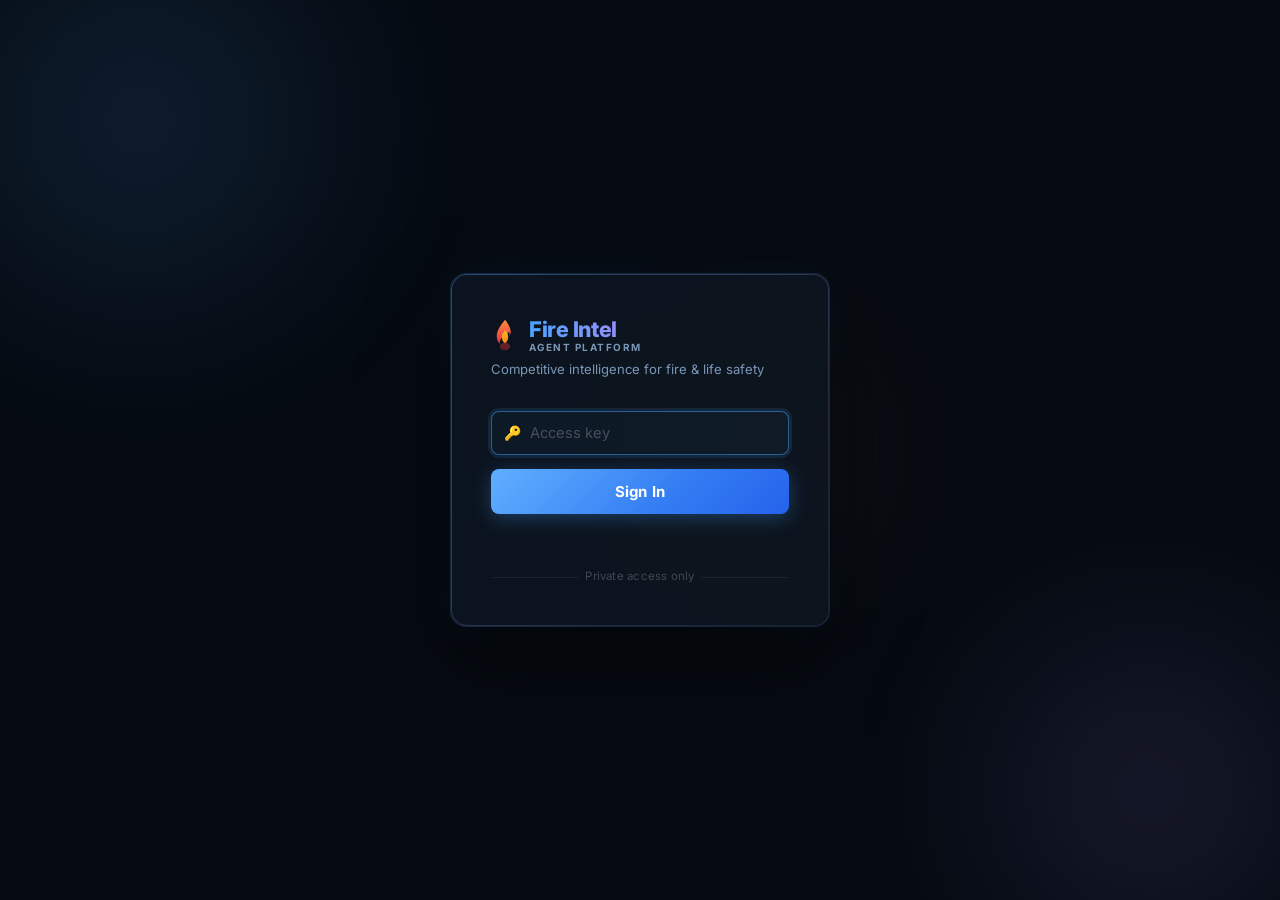
<file: dashboard/creator.html>
<!doctype html>
<html lang="en">
<head>
  <script src="auth.js"></script>
  <meta charset="utf-8" />
  <title>Intel Domain Creator</title>
  <meta name="viewport" content="width=device-width, initial-scale=1" />
  <link rel="stylesheet" href="./creator.css">
  <link rel="icon" href="./favicon.svg" type="image/svg+xml">
</head>
<body>

  <header class="creator-header">
    <div class="brand">🧠 Intel Domain Creator</div>
    <a href="./index.html" class="back-link">← Back to Dashboard</a>
  </header>

  <!-- Progress Bar -->
  <nav class="progress-bar" role="tablist">
    <div class="progress-step active" data-step="1" role="tab">
      <span class="step-num">1</span> Domain
    </div>
    <div class="progress-step" data-step="2" role="tab">
      <span class="step-num">2</span> Personas
    </div>
    <div class="progress-step" data-step="3" role="tab">
      <span class="step-num">3</span> Categories
    </div>
    <div class="progress-step" data-step="4" role="tab">
      <span class="step-num">4</span> Competitors
    </div>
    <div class="progress-step" data-step="5" role="tab">
      <span class="step-num">5</span> Sources
    </div>
    <div class="progress-step" data-step="6" role="tab">
      <span class="step-num">6</span> Deploy
    </div>
  </nav>

  <div class="creator-body">

    <!-- ===== STEP 1: DOMAIN ===== -->
    <section class="wizard-step active" data-step="1">
      <h2 class="step-title">Domain Identity</h2>
      <p class="step-desc">Define the core identity of your intelligence domain. This drives the dashboard title, branding, and context for all AI analysis.</p>

      <div class="field-row">
        <div class="field">
          <label for="domain-name" class="required">Domain Name</label>
          <input type="text" id="domain-name" placeholder="e.g. Fire &amp; Life Safety" />
          <span class="field-hint">Displayed as the dashboard title</span>
        </div>
        <div class="field">
          <label for="domain-slug" class="required">Short Slug</label>
          <input type="text" id="domain-slug" placeholder="e.g. fire-safety" />
          <span class="field-hint">Lowercase letters and hyphens only — used for file paths</span>
        </div>
      </div>

      <div class="field">
        <label for="domain-short-name">Short Name</label>
        <input type="text" id="domain-short-name" placeholder="e.g. Fire Intel" />
        <span class="field-hint">Used in compact UI contexts</span>
      </div>

      <div class="field">
        <label for="domain-description">Description</label>
        <textarea id="domain-description" rows="3" placeholder="What market or industry are you monitoring? What's the purpose of this intelligence domain?"></textarea>
      </div>

      <div class="field">
        <label>Icon</label>
        <div class="emoji-grid" id="emoji-grid">
          <button type="button" class="emoji-btn selected" data-emoji="🔥">🔥</button>
          <button type="button" class="emoji-btn" data-emoji="🏥">🏥</button>
          <button type="button" class="emoji-btn" data-emoji="🏗️">🏗️</button>
          <button type="button" class="emoji-btn" data-emoji="⚡">⚡</button>
          <button type="button" class="emoji-btn" data-emoji="🔒">🔒</button>
          <button type="button" class="emoji-btn" data-emoji="🌐">🌐</button>
          <button type="button" class="emoji-btn" data-emoji="📊">📊</button>
          <button type="button" class="emoji-btn" data-emoji="🛡️">🛡️</button>
          <button type="button" class="emoji-btn" data-emoji="🚗">🚗</button>
          <button type="button" class="emoji-btn" data-emoji="🏛️">🏛️</button>
          <button type="button" class="emoji-btn" data-emoji="💊">💊</button>
          <button type="button" class="emoji-btn" data-emoji="🌱">🌱</button>
          <button type="button" class="emoji-btn" data-emoji="🤖">🤖</button>
          <button type="button" class="emoji-btn" data-emoji="📡">📡</button>
          <button type="button" class="emoji-btn" data-emoji="🏢">🏢</button>
          <button type="button" class="emoji-btn" data-emoji="⚙️">⚙️</button>
        </div>
        <input type="hidden" id="domain-icon" value="🔥" />
      </div>

      <div class="step-nav">
        <span></span>
        <button class="btn btn-primary" id="step1-next">Next: Personas →</button>
      </div>
    </section>

    <!-- ===== STEP 2: PERSONAS ===== -->
    <section class="wizard-step" data-step="2">
      <h2 class="step-title">Personas</h2>
      <p class="step-desc">Define the buyer personas or job roles you're tracking. These appear as filter options and battlecard columns. Pre-seeded with fire safety defaults — edit to match your domain.</p>

      <table class="dynamic-table" id="personas-table">
        <thead>
          <tr>
            <th>Key <span class="small">(slug)</span></th>
            <th>Label <span class="small">(display name)</span></th>
            <th></th>
          </tr>
        </thead>
        <tbody id="personas-body">
          <!-- rows injected by JS -->
        </tbody>
      </table>
      <button class="add-row-btn" id="add-persona">+ Add Persona</button>

      <div class="step-nav">
        <button class="btn btn-ghost" data-prev="1">← Back</button>
        <button class="btn btn-primary" data-next="3">Next: Categories →</button>
      </div>
    </section>

    <!-- ===== STEP 3: CATEGORIES ===== -->
    <section class="wizard-step" data-step="3">
      <h2 class="step-title">VOC Categories</h2>
      <p class="step-desc">Define the Voice-of-Customer divisions — the high-level buckets that signals get classified into. These drive the bar chart and filter options. One category per line.</p>

      <div class="field">
        <label for="categories-text">Categories <span class="required"></span></label>
        <textarea id="categories-text" rows="10" placeholder="Inspections &amp; Compliance&#10;Data &amp; System Integration&#10;Communication &amp; Coordination&#10;Operations &amp; Training&#10;Standards &amp; Codes&#10;Procurement / Grants / Funding"></textarea>
        <span class="field-hint">One category per line. These are the VOC buckets shown in the bar chart.</span>
      </div>

      <div class="step-nav">
        <button class="btn btn-ghost" data-prev="2">← Back</button>
        <button class="btn btn-primary" data-next="4">Next: Competitors →</button>
      </div>
    </section>

    <!-- ===== STEP 4: COMPETITORS ===== -->
    <section class="wizard-step" data-step="4">
      <h2 class="step-title">Competitors</h2>
      <p class="step-desc">Add the vendors or solutions you want to track on the battlecard. Start with just a name and URL — fill in details later, or skip entirely and add them after deployment.</p>

      <div id="competitors-list">
        <!-- competitor cards injected by JS -->
      </div>
      <button class="add-row-btn" id="add-competitor">+ Add Competitor</button>

      <div class="step-nav">
        <button class="btn btn-ghost" data-prev="3">← Back</button>
        <button class="btn btn-primary" data-next="5">Next: Sources →</button>
      </div>
    </section>

    <!-- ===== STEP 5: SOURCES ===== -->
    <section class="wizard-step" data-step="5">
      <h2 class="step-title">Sources</h2>
      <p class="step-desc">Configure the data sources for your intelligence pipeline. You can always add more later via <code>data/extra_sources.yaml</code>.</p>

      <div class="source-section">
        <h4>RSS Feeds</h4>
        <div class="field">
          <textarea id="sources-rss" rows="5" placeholder="https://www.firehouse.com/rss&#10;https://www.firerescue1.com/rss.atom&#10;https://www.nfpa.org/rss/feeds/news"></textarea>
          <span class="field-hint">One RSS/Atom feed URL per line.</span>
        </div>
      </div>

      <div class="source-section">
        <h4>Web Pages <span class="small">(crawled regularly)</span></h4>
        <div class="field">
          <textarea id="sources-pages" rows="4" placeholder="https://www.nfpa.org/codes-and-standards&#10;https://www.usfa.fema.gov/operations/ops_nfirs.html"></textarea>
          <span class="field-hint">One URL per line. These pages are fetched and scanned on each pipeline run.</span>
        </div>
      </div>

      <div class="source-section">
        <h4>Reddit Subreddits</h4>
        <div class="field">
          <input type="text" id="sources-reddit" placeholder="firefighting, fireservice, ems" />
          <span class="field-hint">Comma-separated subreddit names (without r/ prefix).</span>
        </div>
      </div>

      <div class="source-section">
        <h4>Search Keywords <span class="small">(free web search — no API key needed)</span></h4>
        <div class="field">
          <textarea id="sources-queries" rows="6" placeholder='"fire inspection" software 2025&#10;"fire safety" RMS integration&#10;"NFPA 72" update revision'></textarea>
          <span class="field-hint">One search query per line. Searched daily across Google News, Bing News, and DuckDuckGo.</span>
        </div>
      </div>

      <div class="step-nav">
        <button class="btn btn-ghost" data-prev="4">← Back</button>
        <button class="btn btn-primary" data-next="6">Next: Deploy →</button>
      </div>
    </section>

    <!-- ===== STEP 6: DEPLOY ===== -->
    <section class="wizard-step" data-step="6">
      <h2 class="step-title">GitHub Deploy</h2>
      <p class="step-desc">Generate config files and commit them directly to your GitHub repository. The pipeline will be triggered automatically.</p>

      <div class="error-banner" id="deploy-error"></div>
      <div class="success-banner" id="deploy-success"></div>

      <div class="field-row">
        <div class="field">
          <label for="gh-owner" class="required">GitHub Owner</label>
          <input type="text" id="gh-owner" placeholder="your-username-or-org" />
        </div>
        <div class="field">
          <label for="gh-repo" class="required">Repository Name</label>
          <input type="text" id="gh-repo" placeholder="fire-intel-agent" />
        </div>
      </div>

      <div class="field">
        <label for="gh-branch">Branch</label>
        <input type="text" id="gh-branch" value="main" />
      </div>

      <div class="field">
        <label for="gh-pat" class="required">GitHub Personal Access Token</label>
        <div class="pat-field">
          <input type="password" id="gh-pat" placeholder="ghp_…" autocomplete="off" />
          <button type="button" class="pat-toggle" id="pat-toggle">Show</button>
        </div>
        <div class="token-warning">
          ⚠️ Your PAT is stored <strong>only in your browser's localStorage</strong> — it is never sent to any server other than GitHub's API directly from your browser.
          The token needs <strong>repo</strong> scope (to commit files) and <strong>actions: write</strong> scope (to trigger the workflow).
        </div>
      </div>

      <!-- Preview -->
      <div class="field">
        <label>Generated config.yaml preview</label>
        <div class="preview-panel">
          <pre id="yaml-preview">Click "Preview" to generate…</pre>
        </div>
        <button type="button" class="preview-toggle" id="preview-btn">↻ Refresh Preview</button>
      </div>

      <!-- Deploy status -->
      <div class="deploy-status" id="deploy-status" style="display:none;">
        <div class="status-line">
          <span class="status-icon pending" id="s-config">⚙️</span>
          <span>Writing <code>config.yaml</code> to GitHub</span>
        </div>
        <div class="status-line">
          <span class="status-icon pending" id="s-competitors">📋</span>
          <span>Writing <code>data/competitors.yaml</code> to GitHub</span>
        </div>
        <div class="status-line">
          <span class="status-icon pending" id="s-dispatch">🚀</span>
          <span>Triggering pipeline workflow</span>
        </div>
      </div>

      <div class="step-nav">
        <button class="btn btn-ghost" data-prev="5">← Back</button>
        <div style="display:flex; gap:10px;">
          <button class="btn btn-ghost" id="preview-btn-nav">Preview YAML</button>
          <button class="btn btn-success" id="deploy-btn">🚀 Generate &amp; Deploy</button>
        </div>
      </div>
    </section>

  </div><!-- /creator-body -->

  <script type="module" src="./creator.js"></script>
</body>
</html>
</file>
<file: dashboard/creator.css>
/* ========== Creator Wizard Styles ========== */
:root {
  --bg: #0e1217; --panel: #141a21; --panel-2: #0f151c;
  --text: #e6eef7; --muted: #9fb3c8; --accent: #4aa3ff;
  --accent-2: #2ecc71; --border: #1d2732; --chip: #18222c;
  --danger: #e05c5c; --warn: #f0a500; --pill: #1f2a36;
}
*, *::before, *::after { box-sizing: border-box; }
html, body { margin: 0; min-height: 100%; }
body {
  font: 14px/1.55 system-ui, -apple-system, Segoe UI, Roboto, sans-serif;
  color: var(--text); background: var(--bg);
}

/* Header */
.creator-header {
  display: flex; align-items: center; justify-content: space-between;
  padding: 12px 24px; background: var(--panel-2);
  border-bottom: 1px solid var(--border); position: sticky; top: 0; z-index: 20;
}
.creator-header .brand { font-weight: 700; font-size: 15px; }
.creator-header .back-link { color: var(--accent); text-decoration: none; font-size: 13px; }
.creator-header .back-link:hover { text-decoration: underline; }

/* Progress bar */
.progress-bar {
  display: flex; gap: 0; border-bottom: 1px solid var(--border);
  background: var(--panel-2); overflow-x: auto;
}
.progress-step {
  flex: 1; min-width: 80px; padding: 10px 8px; text-align: center;
  font-size: 11px; color: var(--muted); cursor: pointer;
  border-bottom: 2px solid transparent; transition: all 0.15s;
  white-space: nowrap;
}
.progress-step:hover { color: var(--text); }
.progress-step.active { color: var(--accent); border-bottom-color: var(--accent); }
.progress-step.done   { color: var(--accent-2); }
.progress-step .step-num {
  display: inline-block; width: 20px; height: 20px; border-radius: 50%;
  background: var(--chip); font-size: 10px; line-height: 20px;
  text-align: center; margin-right: 4px; font-weight: 700;
}
.progress-step.active .step-num { background: #0d2640; color: var(--accent); }
.progress-step.done   .step-num { background: #0d2a1a; color: var(--accent-2); }

/* Layout */
.creator-body { max-width: 860px; margin: 0 auto; padding: 32px 24px 80px; }
.wizard-step { display: none; }
.wizard-step.active { display: block; }

h2.step-title { margin: 0 0 6px; font-size: 20px; }
.step-desc { color: var(--muted); font-size: 13px; margin: 0 0 28px; }

/* Form elements */
.field { margin-bottom: 18px; }
.field label {
  display: block; font-size: 12px; font-weight: 600;
  text-transform: uppercase; letter-spacing: 0.05em;
  color: var(--muted); margin-bottom: 6px;
}
.field-hint { font-size: 11px; color: var(--muted); margin-top: 4px; opacity: 0.7; }
.field .required::after { content: " *"; color: var(--danger); }

input[type="text"], input[type="url"], input[type="email"],
textarea, select {
  width: 100%; background: var(--panel-2); border: 1px solid var(--border);
  color: var(--text); padding: 8px 10px; border-radius: 7px;
  font-size: 13px; font-family: inherit; outline: none;
  transition: border-color 0.15s;
}
input:focus, textarea:focus, select:focus { border-color: var(--accent); }
textarea { resize: vertical; min-height: 80px; }

.field-row { display: grid; grid-template-columns: 1fr 1fr; gap: 12px; }
@media (max-width: 600px) { .field-row { grid-template-columns: 1fr; } }

/* Icon picker */
.emoji-grid {
  display: flex; flex-wrap: wrap; gap: 6px; margin-top: 6px;
}
.emoji-btn {
  width: 36px; height: 36px; border: 1px solid var(--border);
  border-radius: 6px; background: var(--chip); cursor: pointer;
  font-size: 18px; display: flex; align-items: center; justify-content: center;
  transition: border-color 0.1s;
}
.emoji-btn:hover, .emoji-btn.selected { border-color: var(--accent); background: #0d2640; }

/* Dynamic tables (personas, competitors) */
.dynamic-table { width: 100%; border-collapse: collapse; margin-bottom: 8px; }
.dynamic-table th {
  text-align: left; font-size: 11px; font-weight: 600; text-transform: uppercase;
  letter-spacing: 0.05em; color: var(--muted); padding: 6px 8px;
  border-bottom: 1px solid var(--border);
}
.dynamic-table td { padding: 4px 4px; vertical-align: top; }
.dynamic-table td input { margin: 0; }
.dynamic-table .del-btn {
  background: none; border: none; color: var(--danger); cursor: pointer;
  font-size: 16px; padding: 4px 6px; border-radius: 4px;
}
.dynamic-table .del-btn:hover { background: #2a0d0d; }

/* Add row button */
.add-row-btn {
  background: var(--chip); border: 1px dashed var(--border);
  color: var(--muted); padding: 6px 12px; border-radius: 6px;
  cursor: pointer; font-size: 12px; margin-top: 4px;
  transition: color 0.15s, border-color 0.15s;
}
.add-row-btn:hover { color: var(--text); border-color: var(--accent); }

/* Source list (URLs textarea per type) */
.source-section { margin-bottom: 24px; }
.source-section h4 { margin: 0 0 8px; font-size: 13px; color: var(--text); }

/* Navigation buttons */
.step-nav {
  display: flex; justify-content: space-between; align-items: center;
  margin-top: 36px; padding-top: 20px; border-top: 1px solid var(--border);
}
.btn {
  padding: 9px 18px; border-radius: 7px; border: none;
  cursor: pointer; font-size: 13px; font-weight: 600; transition: opacity 0.15s;
}
.btn:hover { opacity: 0.85; }
.btn-primary { background: var(--accent); color: #031423; }
.btn-ghost   { background: var(--chip); color: var(--text); border: 1px solid var(--border); }
.btn-success { background: #1a5c34; color: var(--accent-2); border: 1px solid #1f7a45; }
.btn:disabled { opacity: 0.4; cursor: not-allowed; }

/* Step 6 — GitHub config */
.pat-field { position: relative; }
.pat-toggle {
  position: absolute; right: 10px; top: 50%; transform: translateY(-50%);
  background: none; border: none; color: var(--muted); cursor: pointer; font-size: 12px;
}
.token-warning {
  background: #1a140a; border: 1px solid #5a3a00; border-radius: 7px;
  padding: 10px 14px; font-size: 12px; color: #f0c070; margin-top: 10px;
}

/* Deploy status */
.deploy-status {
  background: var(--panel); border: 1px solid var(--border);
  border-radius: 10px; padding: 20px; margin-top: 24px;
}
.status-line {
  display: flex; align-items: center; gap: 10px;
  padding: 8px 0; border-bottom: 1px solid var(--border); font-size: 13px;
}
.status-line:last-child { border-bottom: none; }
.status-icon { font-size: 16px; width: 20px; text-align: center; flex-shrink: 0; }
.status-icon.pending { opacity: 0.3; }
.status-icon.running { animation: spin 1s linear infinite; }
.status-icon.done    { color: var(--accent-2); }
.status-icon.error   { color: var(--danger); }
@keyframes spin { to { transform: rotate(360deg); } }

/* Preview panel */
.preview-panel {
  background: var(--panel-2); border: 1px solid var(--border);
  border-radius: 8px; padding: 14px; margin-top: 16px;
}
.preview-panel pre {
  margin: 0; font-size: 11px; font-family: ui-monospace, Menlo, Consolas, monospace;
  color: var(--muted); white-space: pre-wrap; word-break: break-all;
  max-height: 300px; overflow-y: auto;
}
.preview-toggle {
  background: none; border: none; color: var(--accent); cursor: pointer;
  font-size: 12px; padding: 0; margin-top: 8px;
}

/* Competitor card accordion */
.comp-card {
  background: var(--panel); border: 1px solid var(--border);
  border-radius: 8px; margin-bottom: 8px; overflow: hidden;
  transition: border-color 0.15s;
}
.comp-card:focus-within { border-color: var(--accent); }
.comp-card-header {
  display: flex; align-items: center; gap: 8px; padding: 10px 12px; flex-wrap: wrap;
}
.comp-card-header input[type="text"],
.comp-card-header input[type="url"] {
  flex: 1; min-width: 140px; background: var(--panel-2);
}
.comp-toggle-btn {
  background: var(--chip); border: 1px solid var(--border); color: var(--muted);
  padding: 5px 10px; border-radius: 5px; cursor: pointer; font-size: 11px;
  white-space: nowrap; flex-shrink: 0; transition: color 0.15s, border-color 0.15s;
}
.comp-toggle-btn:hover { color: var(--text); border-color: var(--accent); }
.comp-card-details { padding: 12px; border-top: 1px solid var(--border); background: var(--panel-2); }
.comp-details-grid {
  display: grid; grid-template-columns: 1fr 1fr; gap: 12px;
}
@media (max-width: 600px) { .comp-details-grid { grid-template-columns: 1fr; } }
.field-mini label {
  display: block; font-size: 11px; font-weight: 600; text-transform: uppercase;
  letter-spacing: 0.05em; color: var(--muted); margin-bottom: 4px;
}
.comp-hint { font-weight: 400; text-transform: none; letter-spacing: 0; font-size: 10px; }
.field-mini input, .field-mini textarea { font-size: 12px; }
.field-mini textarea { min-height: 60px; }

/* Misc */
.small { font-size: 12px; color: var(--muted); }
.error-banner {
  background: #2a0d0d; border: 1px solid var(--danger);
  border-radius: 7px; padding: 10px 14px; color: #f08080; font-size: 13px;
  margin-bottom: 16px; display: none;
}
.success-banner {
  background: #0d2a1a; border: 1px solid #1f7a45;
  border-radius: 7px; padding: 10px 14px; color: var(--accent-2); font-size: 13px;
  margin-bottom: 16px; display: none;
}
.tag-list { display: flex; flex-wrap: wrap; gap: 6px; margin-top: 6px; }
.tag {
  background: var(--chip); border: 1px solid var(--border);
  border-radius: 4px; padding: 3px 8px; font-size: 11px; color: var(--muted);
}
</file>
<file: dashboard/style.css>
/* ============================================================
 * FIRE INTEL DASHBOARD — Enterprise Design System v2.0
 * Premium dark theme · Inter typeface · Glass morphism cards
 * ============================================================ */

/* ── Google Fonts: Inter ─────────────────────────────────── */
@import url('https://fonts.googleapis.com/css2?family=Inter:wght@300;400;500;600;700;800&display=swap');

/* ── Design Tokens ───────────────────────────────────────── */
:root {
  /* Core backgrounds */
  --bg:           #060b12;
  --bg-2:         #090f18;
  --panel:        #0e1622;
  --panel-2:      #0b1220;
  --panel-3:      #111b2d;
  --surface:      #0e1622;

  /* Borders */
  --border:       #1a2640;
  --border-2:     #223050;
  --border-glow:  rgba(74, 163, 255, 0.25);

  /* Text */
  --text:         #e8f0fa;
  --text-2:       #b8cde8;
  --muted:        #7a97b8;
  --muted-2:      #4a6585;

  /* Accents — electric blue */
  --accent:       #4aa3ff;
  --accent-2:     #2ecc71;
  --accent-3:     #a78bfa;
  --accent-glow:  rgba(74, 163, 255, 0.18);

  /* Accent backgrounds */
  --accent-bg:    rgba(74, 163, 255, 0.08);
  --accent-bg-2:  rgba(74, 163, 255, 0.14);
  --accent-border: rgba(74, 163, 255, 0.3);

  /* Status */
  --danger:       #f87171;
  --danger-bg:    rgba(248, 113, 113, 0.10);
  --warn:         #fbbf24;
  --warn-bg:      rgba(251, 191, 36, 0.10);
  --success:      #34d399;
  --success-bg:   rgba(52, 211, 153, 0.10);

  /* Semantic shorthands */
  --pill:         #162033;
  --chip:         #12203a;
  --row-alt:      #0a1220;
  --link:         #60b4ff;

  /* Gradients */
  --grad-accent:  linear-gradient(135deg, #4aa3ff 0%, #6366f1 100%);
  --grad-green:   linear-gradient(135deg, #2ecc71 0%, #059669 100%);
  --grad-purple:  linear-gradient(135deg, #a78bfa 0%, #7c3aed 100%);
  --grad-orange:  linear-gradient(135deg, #fb923c 0%, #dc2626 100%);
  --grad-panel:   linear-gradient(180deg, #0e1622 0%, #090f18 100%);

  /* Category palette */
  --cat-inspection-bg:   rgba(74, 163, 255, 0.09);
  --cat-inspection-text: #4aa3ff;
  --cat-inspection-bar:  #4aa3ff;
  --cat-compliance-bg:   rgba(167, 139, 250, 0.09);
  --cat-compliance-text: #a78bfa;
  --cat-compliance-bar:  #a78bfa;
  --cat-ops-bg:          rgba(46, 204, 113, 0.09);
  --cat-ops-text:        #2ecc71;
  --cat-ops-bar:         #2ecc71;
  --cat-incident-bg:     rgba(251, 146, 60, 0.09);
  --cat-incident-text:   #fb923c;
  --cat-incident-bar:    #fb923c;
  --cat-training-bg:     rgba(52, 211, 153, 0.09);
  --cat-training-text:   #34d399;
  --cat-training-bar:    #34d399;

  /* Spacing scale */
  --sp-1: 4px;
  --sp-2: 8px;
  --sp-3: 12px;
  --sp-4: 16px;
  --sp-5: 20px;
  --sp-6: 24px;
  --sp-8: 32px;

  /* Radius */
  --r-sm:  6px;
  --r-md:  10px;
  --r-lg:  14px;
  --r-xl:  18px;

  /* Shadows */
  --shadow-sm:  0 1px 3px rgba(0,0,0,0.4), 0 1px 2px rgba(0,0,0,0.3);
  --shadow-md:  0 4px 16px rgba(0,0,0,0.5), 0 2px 6px rgba(0,0,0,0.3);
  --shadow-lg:  0 8px 32px rgba(0,0,0,0.6), 0 4px 12px rgba(0,0,0,0.4);
  --shadow-glow: 0 0 20px rgba(74, 163, 255, 0.12);

  /* Typography */
  --font-base: 'Inter', -apple-system, BlinkMacSystemFont, 'Segoe UI', system-ui, sans-serif;
  --font-mono: 'JetBrains Mono', 'Fira Code', ui-monospace, SFMono-Regular, Menlo, Consolas, monospace;
}

/* ── Reset ───────────────────────────────────────────────── */
*, *::before, *::after { box-sizing: border-box; }
html, body { height: 100%; }
body {
  margin: 0;
  font-family: var(--font-base);
  font-size: 14px;
  line-height: 1.55;
  color: var(--text);
  background: var(--bg);
  -webkit-font-smoothing: antialiased;
  -moz-osx-font-smoothing: grayscale;
  overflow-y: auto;
}

/* ── Scrollbar ───────────────────────────────────────────── */
::-webkit-scrollbar { width: 6px; height: 6px; }
::-webkit-scrollbar-track { background: var(--bg-2); }
::-webkit-scrollbar-thumb { background: var(--border-2); border-radius: 3px; }
::-webkit-scrollbar-thumb:hover { background: var(--muted-2); }

/* ── Selection ───────────────────────────────────────────── */
::selection { background: rgba(74, 163, 255, 0.25); color: var(--text); }

/* ============================================================
 * HEADER — sticky, glass-morphism
 * ============================================================ */
.site-header {
  position: sticky;
  top: 0;
  z-index: 100;
  display: flex;
  align-items: center;
  justify-content: space-between;
  padding: 0 24px;
  height: 54px;
  background: rgba(8, 14, 26, 0.92);
  backdrop-filter: blur(16px) saturate(180%);
  -webkit-backdrop-filter: blur(16px) saturate(180%);
  border-bottom: 1px solid var(--border);
  gap: 16px;
  box-shadow: 0 1px 0 rgba(74, 163, 255, 0.06), var(--shadow-sm);
}

/* Brand mark */
.brand {
  display: flex;
  gap: 10px;
  align-items: center;
  flex-shrink: 0;
  text-decoration: none;
}
.brand-icon {
  font-size: 20px;
  line-height: 1;
  filter: drop-shadow(0 0 8px rgba(74, 163, 255, 0.5));
}
.brand strong {
  font-size: 15px;
  font-weight: 700;
  letter-spacing: -0.01em;
  color: var(--text);
  background: var(--grad-accent);
  -webkit-background-clip: text;
  -webkit-text-fill-color: transparent;
  background-clip: text;
}
.brand small {
  color: var(--muted);
  font-size: 11px;
  font-weight: 400;
  letter-spacing: 0.02em;
}

/* ── Tab Navigation ──────────────────────────────────────── */
.topnav {
  display: flex;
  gap: 2px;
  align-items: center;
  overflow-x: auto;
  scrollbar-width: none;
}
.topnav::-webkit-scrollbar { display: none; }

.nav-btn {
  background: none;
  border: none;
  color: var(--muted);
  padding: 6px 12px;
  border-radius: var(--r-sm);
  cursor: pointer;
  font-size: 12.5px;
  font-weight: 500;
  font-family: var(--font-base);
  text-decoration: none;
  transition: color 0.15s, background 0.15s;
  display: inline-flex;
  align-items: center;
  gap: 5px;
  white-space: nowrap;
  position: relative;
}
.nav-btn:hover {
  color: var(--text-2);
  background: rgba(255, 255, 255, 0.04);
}
.nav-btn.active {
  color: var(--accent);
  background: var(--accent-bg);
  font-weight: 600;
}
.nav-btn.active::after {
  content: '';
  position: absolute;
  bottom: -1px;
  left: 50%;
  transform: translateX(-50%);
  width: 20px;
  height: 2px;
  border-radius: 2px 2px 0 0;
  background: var(--accent);
  box-shadow: 0 0 8px var(--accent);
}

/* "+ New Domain" CTA button */
.nav-btn-create {
  background: var(--accent-bg);
  color: var(--accent);
  border: 1px solid var(--accent-border) !important;
  margin-left: 6px;
  font-weight: 600;
  letter-spacing: 0.01em;
  padding: 5px 12px;
}
.nav-btn-create:hover {
  background: var(--accent-bg-2);
  color: #80c8ff;
  border-color: rgba(74, 163, 255, 0.5) !important;
  box-shadow: 0 0 16px rgba(74, 163, 255, 0.15);
}
.nav-btn-create::after { display: none !important; }

/* Pending badge on nav */
.pending-badge {
  display: inline-flex;
  align-items: center;
  justify-content: center;
  min-width: 16px;
  height: 16px;
  padding: 0 4px;
  font-size: 10px;
  font-weight: 700;
  line-height: 1;
  color: #fff;
  background: var(--danger);
  border-radius: 8px;
  vertical-align: middle;
  box-shadow: 0 0 8px rgba(248, 113, 113, 0.5);
}

/* ── Last-updated bar ────────────────────────────────────── */
.last-updated-bar {
  background: rgba(10, 18, 32, 0.8);
  border-bottom: 1px solid var(--border);
  padding: 4px 24px;
  font-size: 11px;
  color: var(--muted);
  text-align: right;
  font-weight: 400;
  letter-spacing: 0.01em;
  display: flex;
  justify-content: flex-end;
  align-items: center;
  gap: 16px;
}
.last-updated-bar--stale {
  background: rgba(120, 53, 15, 0.35);
  border-bottom-color: rgba(251, 146, 60, 0.4);
}
.stale-warning {
  color: #fb923c;
  font-weight: 600;
  font-size: 11px;
  letter-spacing: 0.01em;
}

/* ============================================================
 * TAB PAGES
 * ============================================================ */
.tab-page {
  padding: 24px 24px 80px;
  max-width: 1500px;
  margin: 0 auto;
}
.tab-page[hidden] { display: none; }

/* ── Section headers ─────────────────────────────────────── */
.section-head {
  display: flex;
  align-items: center;
  justify-content: space-between;
  flex-wrap: wrap;
  gap: 12px;
  margin: 0 0 20px;
}
.section-head h2 {
  margin: 0;
  font-size: 20px;
  font-weight: 700;
  letter-spacing: -0.02em;
  color: var(--text);
}
.section-head h3 {
  margin: 0;
  font-size: 14px;
  color: var(--muted);
  font-weight: 400;
}
.subsection-head {
  display: flex;
  align-items: center;
  gap: 10px;
  margin: 28px 0 14px;
}
.subsection-head h3 {
  margin: 0;
  font-size: 14px;
  font-weight: 600;
  color: var(--text-2);
  letter-spacing: -0.01em;
}

/* ── Controls ────────────────────────────────────────────── */
.controls {
  display: flex;
  gap: 8px;
  flex-wrap: wrap;
  align-items: center;
}
.input {
  background: var(--panel-2);
  border: 1px solid var(--border);
  color: var(--text);
  padding: 7px 12px;
  border-radius: var(--r-sm);
  font-size: 13px;
  font-family: var(--font-base);
  outline: none;
  transition: border-color 0.15s, box-shadow 0.15s;
}
.input:focus {
  border-color: var(--accent);
  box-shadow: 0 0 0 3px rgba(74, 163, 255, 0.10);
}
.input-sm { min-width: 160px; }
.input-lg { min-width: 240px; }

.btn {
  background: var(--grad-accent);
  color: #fff;
  border: 0;
  padding: 7px 16px;
  border-radius: var(--r-sm);
  cursor: pointer;
  font-weight: 600;
  font-size: 13px;
  font-family: var(--font-base);
  white-space: nowrap;
  transition: opacity 0.15s, transform 0.1s, box-shadow 0.15s;
  box-shadow: 0 2px 8px rgba(74, 163, 255, 0.25);
}
.btn:hover {
  opacity: 0.9;
  transform: translateY(-1px);
  box-shadow: 0 4px 16px rgba(74, 163, 255, 0.35);
}
.btn:active { transform: translateY(0); }
.btn:disabled { opacity: 0.4; cursor: not-allowed; transform: none; box-shadow: none; }
.btn-ghost {
  background: var(--panel-2);
  color: var(--text-2);
  border: 1px solid var(--border);
  box-shadow: none;
}
.btn-ghost:hover {
  background: var(--panel-3);
  border-color: var(--border-2);
  box-shadow: none;
  transform: none;
}
.btn-sm { padding: 5px 10px; font-size: 12px; border-radius: var(--r-sm); }

/* ============================================================
 * CARDS — glass panel system
 * ============================================================ */
.card {
  background: var(--panel);
  border: 1px solid var(--border);
  border-radius: var(--r-lg);
  display: flex;
  flex-direction: column;
  position: relative;
  overflow: hidden;
  box-shadow: var(--shadow-sm);
  transition: border-color 0.2s, box-shadow 0.2s;
}
.card::before {
  content: '';
  position: absolute;
  top: 0;
  left: 0;
  right: 0;
  height: 1px;
  background: linear-gradient(90deg, transparent, rgba(74, 163, 255, 0.2), transparent);
}
.card:hover {
  border-color: var(--border-2);
  box-shadow: var(--shadow-md);
}
.card-head {
  padding: 14px 20px;
  border-bottom: 1px solid var(--border);
  display: flex;
  align-items: center;
  justify-content: space-between;
  gap: 10px;
  background: linear-gradient(180deg, var(--panel-3) 0%, var(--panel) 100%);
}
.card-head h3 {
  margin: 0;
  font-size: 13.5px;
  font-weight: 600;
  letter-spacing: -0.01em;
  color: var(--text);
}
.card-body { padding: 16px 20px; overflow: auto; }
.card-wide { margin-bottom: 20px; }

/* Accent-border card variants */
.card--accent-blue::before { background: linear-gradient(90deg, var(--accent), rgba(99, 102, 241, 0.8)); height: 2px; }
.card--accent-green::before { background: linear-gradient(90deg, var(--accent-2), #059669); height: 2px; }
.card--accent-purple::before { background: linear-gradient(90deg, var(--accent-3), #7c3aed); height: 2px; }
.card--accent-orange::before { background: linear-gradient(90deg, #fb923c, #dc2626); height: 2px; }

/* ── Pill / badge ────────────────────────────────────────── */
.pill {
  background: var(--chip);
  color: var(--muted);
  padding: 2px 8px;
  border-radius: 20px;
  border: 1px solid var(--border);
  font-size: 11px;
  font-weight: 600;
  letter-spacing: 0.02em;
}
.pill-accent {
  background: var(--accent-bg);
  color: var(--accent);
  border-color: var(--accent-border);
}
.pill-green {
  background: rgba(46, 204, 113, 0.09);
  color: var(--accent-2);
  border-color: rgba(46, 204, 113, 0.3);
}

/* ── Chip tags ───────────────────────────────────────────── */
.chip {
  display: inline-block;
  background: var(--chip);
  color: var(--muted);
  border: 1px solid var(--border);
  padding: 2px 8px;
  border-radius: var(--r-sm);
  font-size: 11px;
  font-weight: 500;
}
.chips { display: flex; flex-wrap: wrap; gap: 6px; }

/* Insight chips */
.chip-danger {
  background: var(--danger-bg);
  color: var(--danger);
  border-color: rgba(248, 113, 113, 0.3);
}
.chip-warn {
  background: var(--warn-bg);
  color: var(--warn);
  border-color: rgba(251, 191, 36, 0.3);
}
.chip-ok {
  background: var(--success-bg);
  color: var(--success);
  border-color: rgba(52, 211, 153, 0.3);
}
.chip-muted {
  background: var(--chip);
  color: var(--muted);
  border-color: var(--border);
}

/* ============================================================
 * TABLE — enterprise data grid
 * ============================================================ */
.table-wrap {
  border: 1px solid var(--border);
  border-radius: var(--r-md);
  background: var(--panel);
  overflow: auto;
  max-height: 70vh;
  box-shadow: var(--shadow-sm);
}
.table {
  width: 100%;
  border-collapse: separate;
  border-spacing: 0;
}
.table th, .table td {
  padding: 10px 14px;
  border-bottom: 1px solid var(--border);
  vertical-align: top;
}
.table thead th {
  position: sticky;
  top: 0;
  background: var(--panel-2);
  z-index: 1;
  text-align: left;
  font-size: 11px;
  font-weight: 600;
  color: var(--muted);
  white-space: nowrap;
  letter-spacing: 0.06em;
  text-transform: uppercase;
  border-bottom: 1px solid var(--border-2);
}
.table tbody tr:nth-child(2n) { background: rgba(9, 15, 24, 0.5); }
.table tbody tr:hover { background: rgba(74, 163, 255, 0.04); }
.table tbody tr:hover td { color: var(--text); }
.table td a { color: var(--link); text-decoration: none; }
.table td a:hover { text-decoration: underline; color: var(--accent); }
.table ul { margin: 0; padding-left: 18px; }
#battlecard td { white-space: normal; }
#battlecard th { white-space: nowrap; }
td.num {
  text-align: right;
  font-variant-numeric: tabular-nums;
  font-family: var(--font-mono);
  font-size: 13px;
}

/* ============================================================
 * VOC BAR CHART — per-category color system
 * ============================================================ */
.vbar { display: block; width: 100%; }
.voc-svg { display: block; width: 100%; height: auto; }

/* Grid lines */
.voc-grid {
  stroke: rgba(26, 38, 64, 0.8);
  stroke-dasharray: 4, 3;
  stroke-width: 1;
}

/* Bar fills — base */
.voc-bar {
  fill: var(--accent);
  opacity: 0.85;
  transition: opacity 0.15s, filter 0.15s;
}
.voc-bar:hover {
  opacity: 1;
  cursor: pointer;
  filter: brightness(1.15);
}

/* Per-category bar colors (set on SVG rects by JS) */
.voc-bar-cat-inspection { fill: var(--cat-inspection-bar); }
.voc-bar-cat-compliance  { fill: var(--cat-compliance-bar);  }
.voc-bar-cat-ops         { fill: var(--cat-ops-bar);         }
.voc-bar-cat-incident    { fill: var(--cat-incident-bar);    }
.voc-bar-cat-training    { fill: var(--cat-training-bar);    }

/* Existing vs new bars */
.voc-bar-existing { fill: var(--accent); opacity: 0.30; }
.voc-bar-new      { fill: var(--accent-2); opacity: 0.85; }

/* Axis labels */
.voc-x {
  font-size: 11px;
  fill: var(--muted);
  font-family: var(--font-base);
}
.voc-sub {
  font-size: 10px;
  fill: var(--muted);
  opacity: 0.7;
  font-family: var(--font-base);
}
.voc-y {
  font-size: 10px;
  fill: var(--muted-2);
  font-family: var(--font-base);
}
.voc-val {
  font-size: 11px;
  font-weight: 700;
  fill: var(--text);
  font-family: var(--font-base);
}

/* ── VOC Legend ──────────────────────────────────────────── */
.voc-bar-legend {
  display: flex;
  gap: 16px;
  justify-content: flex-end;
  padding: 6px 4px 0;
  font-size: 11px;
  color: var(--muted);
  flex-wrap: wrap;
}
.voc-legend-item { display: flex; align-items: center; gap: 5px; }
.voc-legend-swatch {
  width: 10px;
  height: 10px;
  border-radius: 2px;
  flex-shrink: 0;
}
.voc-legend-existing { background: var(--accent); opacity: 0.35; }
.voc-legend-new      { background: var(--accent-2); }

/* ── VOC Detail Cards ────────────────────────────────────── */
.voc-card-list {
  display: flex;
  flex-direction: column;
  gap: 8px;
  margin-top: 16px;
}
.voc-card-item {
  background: var(--panel);
  border: 1px solid var(--border);
  border-radius: var(--r-md);
  padding: 14px 16px;
  display: flex;
  flex-direction: column;
  gap: 7px;
  transition: transform 0.12s ease, box-shadow 0.12s ease, border-color 0.15s;
  position: relative;
  overflow: hidden;
}
.voc-card-item::before {
  content: '';
  position: absolute;
  top: 0; left: 0; right: 0;
  height: 1px;
  background: linear-gradient(90deg, transparent, rgba(255,255,255,0.05), transparent);
}
.voc-card-item:hover {
  border-color: var(--border-2);
  transform: translateY(-1px);
  box-shadow: var(--shadow-md);
}
.voc-card-item[data-urgency="5"] {
  border-left: 3px solid var(--danger);
  background: linear-gradient(90deg, rgba(248,113,113,0.04) 0%, var(--panel) 30%);
}
.voc-card-item[data-urgency="4"] {
  border-left: 3px solid var(--warn);
  background: linear-gradient(90deg, rgba(251,191,36,0.04) 0%, var(--panel) 30%);
}
.voc-card-title {
  font-size: 13.5px;
  font-weight: 600;
  color: var(--text);
  text-decoration: none;
  line-height: 1.4;
  letter-spacing: -0.01em;
}
.voc-card-title:hover { color: var(--accent); }
.voc-card-meta {
  display: flex;
  gap: 8px;
  flex-wrap: wrap;
  align-items: center;
}
.voc-card-summary {
  font-size: 12.5px;
  color: var(--muted);
  line-height: 1.55;
}
.voc-card-score {
  font-size: 11px;
  font-weight: 700;
  color: var(--accent);
}
.voc-card-jtbd {
  font-size: 12px;
  color: var(--muted);
  margin-top: 2px;
  font-style: italic;
  line-height: 1.5;
}

/* Score bar */
.score-bar {
  height: 3px;
  background: var(--border);
  border-radius: 2px;
  overflow: hidden;
  width: 56px;
  display: inline-block;
  vertical-align: middle;
  flex-shrink: 0;
}
.score-bar-fill {
  height: 100%;
  background: var(--accent);
  border-radius: 2px;
}
.score-bar-fill[style*="width:7"],
.score-bar-fill[style*="width:8"],
.score-bar-fill[style*="width:9"],
.score-bar-fill[style*="width:100"] { background: var(--accent-2); }
.score-bar-fill[style*="width:3"],
.score-bar-fill[style*="width:2"],
.score-bar-fill[style*="width:1"]  { background: var(--warn); }

/* VOC card why/root cause */
.voc-card-why {
  font-size: 12px;
  color: var(--muted);
  line-height: 1.5;
  padding-top: 6px;
  border-top: 1px solid var(--border);
  margin-top: 2px;
}
.voc-why-label {
  font-size: 10px;
  font-weight: 700;
  text-transform: uppercase;
  letter-spacing: 0.07em;
  color: var(--accent);
  margin-right: 6px;
}

/* ── VOC Pain Annotations ────────────────────────────────── */
.voc-pain-annotations {
  display: flex;
  flex-direction: column;
  gap: 6px;
  margin-top: 12px;
  padding: 12px 0;
  border-top: 1px solid var(--border);
}
.pain-row { display: flex; align-items: flex-start; gap: 10px; }
.pain-cat-chip { flex-shrink: 0; font-size: 10px; min-width: 120px; text-align: center; }
.pain-text { font-size: 12px; color: var(--muted); line-height: 1.5; }

/* ── VOC New-Signal Summary ──────────────────────────────── */
.voc-new-summary {
  margin-top: 12px;
  padding: 14px 16px;
  background: var(--panel-2);
  border: 1px solid var(--border);
  border-radius: var(--r-md);
}
.vnews-header { display: flex; align-items: center; gap: 10px; margin-bottom: 10px; font-size: 13px; }
.vnews-rows { display: flex; flex-direction: column; }
.vnews-row {
  display: flex; align-items: center; gap: 10px; font-size: 12px;
  padding: 6px 0; border-bottom: 1px solid var(--border);
}
.vnews-row:last-child { border-bottom: none; }
.vnews-div { flex: 1; color: var(--text); font-weight: 500; min-width: 0; overflow: hidden; text-overflow: ellipsis; white-space: nowrap; }
.vnews-new { color: var(--accent-2); font-weight: 700; min-width: 62px; white-space: nowrap; }
.vnews-pct { color: var(--muted); font-size: 11px; min-width: 82px; white-space: nowrap; }
.vnews-tag {
  font-size: 10px; font-weight: 600; padding: 2px 7px; border-radius: 4px;
  background: var(--chip); color: var(--muted); border: 1px solid var(--border); white-space: nowrap;
}
.vnews-emerging { background: rgba(46, 204, 113, 0.1); color: var(--accent-2); border-color: rgba(46, 204, 113, 0.3); }
.vnews-solid { background: var(--accent-bg); color: var(--accent); border-color: var(--accent-border); }
.vnews-stale { margin-top: 8px; padding-top: 8px; border-top: 1px solid var(--border); display: flex; gap: 6px; align-items: center; flex-wrap: wrap; }

/* ── VOC Tooltip ─────────────────────────────────────────── */
.voc-tooltip {
  position: fixed;
  background: var(--panel-2);
  border: 1px solid var(--border-2);
  border-radius: var(--r-md);
  padding: 12px 16px;
  max-width: 300px;
  z-index: 200;
  pointer-events: none;
  font-size: 12px;
  line-height: 1.55;
  box-shadow: var(--shadow-lg), 0 0 0 1px rgba(74,163,255,0.08);
}
.voc-tooltip strong { display: block; font-size: 13px; color: var(--text); margin-bottom: 4px; }
.voc-tooltip-count { font-size: 11px; color: var(--accent); display: block; margin-bottom: 8px; }
.voc-tooltip p { margin: 0; color: var(--muted); }

/* ============================================================
 * COMMAND CENTER STRIP — KPI banner
 * ============================================================ */
.command-strip {
  display: flex;
  align-items: stretch;
  gap: 0;
  background: var(--panel);
  border: 1px solid var(--border);
  border-radius: var(--r-lg);
  margin-bottom: 24px;
  overflow: hidden;
  box-shadow: var(--shadow-sm);
  position: relative;
}
.command-strip::before {
  content: '';
  position: absolute;
  top: 0; left: 0; right: 0;
  height: 2px;
  background: var(--grad-accent);
}
.cmd-stat {
  flex: 1;
  display: flex;
  flex-direction: column;
  align-items: center;
  padding: 18px 20px;
  gap: 4px;
  text-align: center;
  transition: background 0.15s;
}
.cmd-stat:hover { background: rgba(74, 163, 255, 0.03); }
.cmd-divider {
  width: 1px;
  background: var(--border);
  align-self: stretch;
  flex-shrink: 0;
}
.cmd-num {
  font-size: 28px;
  font-weight: 800;
  font-variant-numeric: tabular-nums;
  color: var(--accent);
  line-height: 1.1;
  letter-spacing: -0.02em;
}
.cmd-num.cmd-cat {
  font-size: 14px;
  font-weight: 700;
  color: var(--text);
  word-break: break-word;
  hyphens: auto;
}
.cmd-num.cmd-danger { color: var(--danger); }
.cmd-label {
  font-size: 10.5px;
  font-weight: 600;
  color: var(--muted);
  text-transform: uppercase;
  letter-spacing: 0.07em;
}
.cmd-sub { font-size: 10px; color: var(--muted-2); }
@media (max-width: 600px) {
  .command-strip { flex-wrap: wrap; }
  .cmd-divider { display: none; }
  .cmd-stat { flex: 1 1 45%; }
}

/* ============================================================
 * STRATEGIC SUMMARY CARD
 * ============================================================ */
.strat-card {
  padding: 18px 20px;
  border-left: 3px solid var(--accent);
  background: linear-gradient(90deg, rgba(74,163,255,0.04) 0%, var(--panel) 40%);
}
.strat-header { display: flex; align-items: center; gap: 10px; margin-bottom: 10px; font-size: 13px; }
.strat-exec { font-size: 13.5px; color: var(--text); line-height: 1.65; margin: 0 0 12px; }
.strat-insights { margin: 0 0 12px; padding-left: 20px; font-size: 13px; color: var(--text-2); line-height: 1.75; }
.strat-focus { font-size: 12px; margin-bottom: 6px; color: var(--text-2); }
.strat-watch { font-size: 12px; color: var(--muted); font-style: italic; }

/* ── AI offline banner ───────────────────────────────────── */
.ai-offline-banner {
  display: flex; align-items: flex-start; gap: 12px; padding: 14px 16px;
  background: rgba(251, 191, 36, 0.06);
  border: 1px solid rgba(251, 191, 36, 0.25);
  border-left: 3px solid var(--warn);
  border-radius: var(--r-md);
  font-size: 13px; color: var(--text);
}
.ai-offline-icon { font-size: 16px; flex-shrink: 0; color: var(--warn); margin-top: 1px; }
.ai-offline-banner code {
  background: var(--panel-2); padding: 1px 6px; border-radius: 3px;
  font-size: 12px; font-family: var(--font-mono); color: var(--text-2);
}

/* ── Persona Insights Grid ───────────────────────────────── */
.pi-grid { display: grid; grid-template-columns: repeat(3, 1fr); gap: 16px; }
@media (max-width: 800px) { .pi-grid { grid-template-columns: 1fr; } }
.pi-col { display: flex; flex-direction: column; gap: 6px; }
.pi-label {
  font-size: 11px; font-weight: 700; text-transform: uppercase;
  letter-spacing: 0.07em; color: var(--muted);
}
.pi-bullets { margin: 0; padding-left: 16px; font-size: 13px; color: var(--text-2); line-height: 1.7; }

/* ── Insight JTBD ────────────────────────────────────────── */
.insight-jtbd {
  font-size: 12.5px; color: var(--text-2); line-height: 1.5; padding: 2px 0;
}
.insight-jtbd + .insight-jtbd {
  margin-top: 4px; padding-top: 4px; border-top: 1px solid var(--border);
}

/* ============================================================
 * SOURCES TAB
 * ============================================================ */
.source-group { margin-bottom: 28px; }
.source-group-title {
  font-size: 11px; font-weight: 700; text-transform: uppercase;
  letter-spacing: 0.07em; color: var(--muted);
  margin: 0 0 10px; padding-bottom: 6px; border-bottom: 1px solid var(--border);
}
.source-list { display: flex; flex-direction: column; gap: 6px; }
.source-row {
  display: flex; align-items: flex-start; gap: 10px; padding: 10px 14px;
  background: var(--panel); border: 1px solid var(--border);
  border-radius: var(--r-sm); transition: border-color 0.15s;
}
.source-row:hover { border-color: var(--border-2); }
.source-type-badge {
  flex-shrink: 0; font-size: 10px; font-weight: 700; text-transform: uppercase;
  padding: 2px 7px; border-radius: 4px; letter-spacing: 0.05em;
}
.source-type-rss     { background: rgba(109, 191, 94, 0.12); color: #6dbf5e; }
.source-type-page    { background: var(--accent-bg); color: var(--accent); }
.source-type-reddit  { background: rgba(240, 112, 48, 0.12); color: #f07030; }
.source-type-serpapi     { background: rgba(160, 128, 240, 0.12); color: #a080f0; }
.source-type-web_search  { background: rgba(160, 128, 240, 0.12); color: #a080f0; }
.source-url { font-size: 12px; color: var(--muted); word-break: break-all; }
.source-url a { color: var(--link); text-decoration: none; }
.source-url a:hover { text-decoration: underline; }

/* Latest items */
.latest-list { display: flex; flex-direction: column; gap: 8px; }
.latest-item {
  background: var(--panel); border: 1px solid var(--border);
  border-radius: var(--r-md); padding: 10px 14px;
  display: flex; flex-direction: column; gap: 4px;
  transition: border-color 0.15s;
}
.latest-item:hover { border-color: var(--border-2); }
.latest-item-title {
  font-size: 13px; color: var(--text); font-weight: 500; text-decoration: none;
}
.latest-item-title:hover { color: var(--accent); }
.latest-item-meta { font-size: 11px; color: var(--muted); display: flex; gap: 8px; flex-wrap: wrap; }
.latest-item-summary { font-size: 12px; color: var(--muted); line-height: 1.5; }

/* ── Publications ────────────────────────────────────────── */
.pub-list { display: flex; flex-direction: column; gap: 6px; }
.pub-item { padding: 8px 0; border-bottom: 1px solid var(--border); }
.pub-item:last-child { border-bottom: none; }
.pub-item a { color: var(--link); text-decoration: none; font-size: 13px; }
.pub-item a:hover { text-decoration: underline; color: var(--accent); }
.pub-item-meta { display: flex; gap: 8px; align-items: center; margin-bottom: 3px; }

/* ============================================================
 * MISC utilities
 * ============================================================ */
.mono { font-family: var(--font-mono); }
.small { font-size: 12px; color: var(--muted); }
.muted { color: var(--muted); }
.note { color: var(--muted); font-size: 12px; }
.url-link { color: var(--link); text-decoration: none; }
.url-link:hover { text-decoration: underline; }

.files-footer {
  margin-top: 24px; padding-top: 14px; border-top: 1px solid var(--border);
  font-size: 12px; color: var(--muted); display: flex; gap: 14px; flex-wrap: wrap;
}
.files-footer a { color: var(--link); text-decoration: none; }
.files-footer a:hover { text-decoration: underline; }

/* Loading & empty states */
.loading, .empty-state {
  color: var(--muted); font-size: 13px; padding: 40px 20px;
  text-align: center; display: flex; flex-direction: column; align-items: center; gap: 8px;
}
.loading::before { content: ''; width: 20px; height: 20px; border: 2px solid var(--border-2); border-top-color: var(--accent); border-radius: 50%; animation: spin 0.8s linear infinite; }
@keyframes spin { to { transform: rotate(360deg); } }

/* Pagination */
.pagination {
  display: flex; gap: 8px; align-items: center; margin-top: 14px; justify-content: flex-end;
}

/* ============================================================
 * COMPETITOR NEWS FEED
 * ============================================================ */
.news-feed { display: flex; flex-direction: column; gap: 8px; }
.news-item {
  background: var(--panel); border: 1px solid var(--border);
  border-radius: var(--r-md); padding: 14px 16px;
  display: flex; flex-direction: column; gap: 6px;
  transition: border-color 0.15s, box-shadow 0.15s;
  border-left-width: 3px;
}
.news-item:hover { border-color: var(--border-2); box-shadow: var(--shadow-sm); }
.news-item.news-read { opacity: 0.45; }
.news-item-meta { display: flex; align-items: center; justify-content: space-between; gap: 8px; margin-bottom: 2px; }
.news-competitor-label {
  font-size: 10.5px; font-weight: 700; color: var(--accent);
  text-transform: uppercase; letter-spacing: 0.07em;
}
.news-date { font-size: 11px; color: var(--muted); white-space: nowrap; }
.news-title { font-size: 13px; font-weight: 600; color: var(--text); line-height: 1.4; }
.news-title-read { font-weight: 400; color: var(--muted); }
.news-summary { font-size: 12.5px; color: var(--muted); line-height: 1.5; }
.news-item-footer { display: flex; align-items: center; justify-content: space-between; margin-top: 4px; }
.news-link { font-size: 11px; color: var(--accent); text-decoration: none; }
.news-link:hover { text-decoration: underline; }
.btn-mark-read {
  background: none; border: 1px solid var(--border); color: var(--muted);
  font-size: 11px; font-family: var(--font-base);
  padding: 2px 8px; border-radius: 4px; cursor: pointer; white-space: nowrap;
  transition: color 0.12s, border-color 0.12s;
}
.btn-mark-read:hover { color: var(--text); border-color: var(--accent); }

/* Nav unread badge */
.nav-badge {
  display: inline-block; background: var(--danger); color: #fff; font-size: 10px;
  font-weight: 700; padding: 1px 5px; border-radius: 10px; margin-left: 5px;
  vertical-align: middle; line-height: 1.5; box-shadow: 0 0 6px rgba(248,113,113,0.4);
}

/* ============================================================
 * BATTLECARD GRID
 * ============================================================ */
.bc-grid { display: block; margin-bottom: 8px; }

.bc-card {
  background: var(--panel); border: 1px solid var(--border);
  border-radius: var(--r-lg); padding: 18px 20px;
  display: flex; flex-direction: column; gap: 10px;
  box-shadow: var(--shadow-sm);
  transition: border-color 0.2s, box-shadow 0.2s;
}
.bc-card:hover { border-color: var(--border-2); box-shadow: var(--shadow-md); }

.bc-card-header { display: flex; align-items: flex-start; justify-content: space-between; gap: 8px; margin-bottom: 4px; flex-wrap: wrap; }
.bc-card-name { display: flex; align-items: center; gap: 6px; font-size: 14px; }
.bc-card-name strong { color: var(--text); font-size: 15px; font-weight: 700; letter-spacing: -0.01em; }
.bc-site-link { color: var(--accent); font-size: 12px; text-decoration: none; }
.bc-site-link:hover { text-decoration: underline; }
.bc-card-positioning { font-size: 13px; color: var(--muted); font-style: italic; line-height: 1.45; }
.bc-card-payer { line-height: 1.5; }
.bc-section { padding: 8px 0; border-top: 1px solid var(--border); }
.bc-section-label {
  font-size: 10.5px; font-weight: 700; text-transform: uppercase;
  letter-spacing: 0.07em; color: var(--muted); margin-bottom: 6px;
}
.bc-wins .bc-section-label { color: var(--accent-2); }
.bc-watch .bc-section-label { color: var(--danger); }
.bc-section ul { margin: 4px 0 0; padding-left: 16px; font-size: 13px; color: var(--text-2); line-height: 1.7; }
.bc-wins ul li::marker { color: var(--accent-2); }
.bc-watch ul li::marker { color: var(--danger); }
.bc-card-body { display: flex; flex-direction: column; gap: 0; }
.bc-card-chips { display: flex; align-items: center; gap: 4px; flex-wrap: wrap; flex-shrink: 0; }
.bc-pricing-chip {
  font-size: 10px; background: var(--chip); color: var(--muted);
  border: 1px solid var(--border); padding: 2px 7px; border-radius: 4px; white-space: nowrap;
}
.bc-payer-chip {
  font-size: 10px; font-weight: 700; text-transform: uppercase; letter-spacing: 0.04em;
  padding: 2px 7px; border-radius: 4px; white-space: nowrap;
  background: var(--chip); color: var(--muted); border: 1px solid var(--border);
}
.bc-payer-contractor { background: rgba(74,163,255,0.1); color: var(--accent); border-color: rgba(74,163,255,0.3); }
.bc-payer-agency     { background: rgba(167,139,250,0.1); color: #a78bfa; border-color: rgba(167,139,250,0.3); }
.bc-personas { background: rgba(0,0,0,0.02); border-radius: 4px; padding: 8px 10px; }
.bc-product-text { font-size: 13px; color: var(--muted); font-style: italic; line-height: 1.5; margin-bottom: 6px; }
.bc-core-competency {
  margin: 6px 0 4px;
  background: var(--accent-bg); border-left: 3px solid var(--accent);
  border-radius: 0 4px 4px 0; padding: 8px 12px;
}
.bc-core-competency-label {
  font-size: 10px; font-weight: 700; text-transform: uppercase;
  letter-spacing: 0.07em; color: var(--accent); margin-bottom: 3px;
}
.bc-core-competency-text { font-size: 13px; color: var(--text); font-weight: 500; line-height: 1.5; }
.bc-watch { border-left: 3px solid var(--danger); background: rgba(248,113,113,0.04); padding-left: 10px; }
.bc-wins  { border-left: 3px solid var(--accent-2); background: rgba(46,204,113,0.04); padding-left: 10px; }

/* Persona tags */
.bc-persona-grid { display: flex; flex-direction: column; gap: 4px; }
.bc-persona-row { display: flex; gap: 8px; font-size: 12px; }
.bc-persona-name { font-weight: 600; min-width: 90px; flex-shrink: 0; color: var(--muted); }
.bc-persona-text { color: var(--text-2); line-height: 1.5; font-size: 13px; }
.bc-persona-tags { display: flex; flex-wrap: wrap; gap: 5px; margin-top: 6px; padding-top: 8px; border-top: 1px solid var(--border); }
.bc-persona-tag {
  background: var(--chip); border-radius: 4px; padding: 3px 8px;
  font-size: 11px; color: var(--muted); white-space: nowrap; cursor: default;
  transition: color 0.12s;
}
.bc-persona-tag:hover { color: var(--text-2); }

/* Battlecard news ticker */
.bc-news-ticker {
  border-top: 1px solid var(--border); padding-top: 8px;
  font-size: 11px; display: flex; align-items: center; gap: 6px; flex-wrap: wrap;
}
.bc-news-link { color: var(--accent); text-decoration: none; flex: 1; min-width: 0; overflow: hidden; text-overflow: ellipsis; white-space: nowrap; }
.bc-news-link:hover { text-decoration: underline; }

/* Battlecard category groups */
.bc-category-group { margin-bottom: 36px; }
.bc-category-header {
  display: flex; align-items: center; gap: 10px; margin-bottom: 14px;
  padding-bottom: 8px; border-bottom: 2px solid var(--border);
}
.bc-category-label {
  font-size: 13px; font-weight: 700; color: var(--text);
  letter-spacing: 0.04em; text-transform: uppercase;
}
.bc-category-count { font-size: 11px; color: var(--muted); background: var(--chip); padding: 2px 8px; border-radius: 10px; }
.bc-group-grid { display: grid; grid-template-columns: repeat(2, 1fr); gap: 14px; }
@media (max-width: 860px) { .bc-group-grid { grid-template-columns: 1fr; } }

/* Battlecard category chips */
.bc-cat-chip {
  font-size: 10px; font-weight: 700; text-transform: uppercase;
  letter-spacing: 0.05em; padding: 2px 7px; border-radius: 4px;
  border: 1px solid transparent; white-space: nowrap; flex-shrink: 0;
}
.bc-cat-inspection { background: var(--cat-inspection-bg); color: var(--cat-inspection-text); border-color: rgba(74,163,255,0.25); }
.bc-cat-compliance  { background: var(--cat-compliance-bg);  color: var(--cat-compliance-text);  border-color: rgba(167,139,250,0.25); }
.bc-cat-ops         { background: var(--cat-ops-bg);         color: var(--cat-ops-text);         border-color: rgba(46,204,113,0.25); }
.bc-cat-incident    { background: var(--cat-incident-bg);    color: var(--cat-incident-text);    border-color: rgba(251,146,60,0.25); }
.bc-cat-training    { background: var(--cat-training-bg);    color: var(--cat-training-text);    border-color: rgba(52,211,153,0.25); }

/* Stub vendor list */
.bc-stubs-section { margin-top: 8px; }
.bc-stubs-list { display: flex; flex-direction: column; gap: 2px; }
.bc-stub-row { display: flex; align-items: center; gap: 8px; padding: 5px 0; border-bottom: 1px solid var(--border); font-size: 13px; }
.bc-stub-name { font-weight: 600; min-width: 160px; }
.bc-stub-note { flex: 1; color: var(--muted); }

/* ============================================================
 * TRENDS TAB
 * ============================================================ */
.trend-arrow { font-size: 16px; font-weight: 700; }
.trend-up   { color: var(--accent-2); }
.trend-down { color: var(--danger); }
.trend-flat { color: var(--muted); }

/* ============================================================
 * PM HUB
 * ============================================================ */
.urgency-badge { display: inline-block; padding: 2px 7px; border-radius: 4px; font-size: 11px; font-weight: 700; }
.urg-5 { background: rgba(255, 107, 107, 0.15); color: #ff6b6b; }
.urg-4 { background: rgba(255, 153, 68, 0.15); color: #ff9944; }
.urg-3 { background: rgba(240, 192, 96, 0.15); color: #f0c060; }
.urg-2 { background: rgba(102, 204, 102, 0.15); color: #66cc66; }
.urg-1 { background: rgba(102, 153, 255, 0.15); color: #6699ff; }

/* Feature Gap Map */
.gap-table-wrap { overflow-x: auto; }
.gap-table { border-collapse: collapse; font-size: 12px; width: 100%; }
.gap-table th, .gap-table td { padding: 6px 8px; border: 1px solid var(--border); }
.gap-table th { background: var(--panel-2); color: var(--muted); font-weight: 600; white-space: nowrap; }
.gap-cat-col { min-width: 180px; text-align: left; }
.gap-vendor-col { text-align: center; min-width: 60px; font-size: 10px; }
.gap-cat-label { display: flex; align-items: center; gap: 6px; }
.gap-cat-name { flex: 1; font-size: 12px; font-weight: 500; }
.gap-score-pill { padding: 1px 5px; border-radius: 3px; font-size: 10px; font-weight: 700; }
.gap-score-high { background: rgba(52,211,153,0.12); color: #4ecb71; }
.gap-score-med  { background: rgba(251,191,36,0.12); color: #f0b040; }
.gap-score-low  { background: rgba(100,100,100,0.1); color: var(--muted); }
.gap-cell { text-align: center; font-size: 14px; }
.gap-strong { color: #4ecb71; }
.gap-weak   { color: #f0b040; }
.gap-none   { color: var(--muted); }
.gap-legend { display: flex; gap: 16px; margin-top: 10px; font-size: 12px; align-items: center; }

/* Technology Signals */
.pm-horizon-section { margin-bottom: 20px; }
.pm-horizon-label {
  font-size: 11px; font-weight: 700; text-transform: uppercase; letter-spacing: 0.07em;
  color: var(--muted); margin-bottom: 10px; padding-bottom: 6px; border-bottom: 1px solid var(--border);
}
.pm-tech-cards { display: grid; grid-template-columns: repeat(auto-fill, minmax(260px, 1fr)); gap: 10px; }
.pm-tech-card {
  background: var(--panel-2); border: 1px solid var(--border);
  border-radius: var(--r-sm); padding: 14px 16px;
  transition: border-color 0.15s;
}
.pm-tech-card:hover { border-color: var(--border-2); }
.pm-tech-title { font-size: 13px; font-weight: 500; margin-bottom: 6px; color: var(--text); }
.pm-tech-meta { display: flex; gap: 5px; flex-wrap: wrap; margin-bottom: 6px; align-items: center; }
.pm-tech-summary { margin-top: 4px; line-height: 1.5; font-size: 12px; color: var(--muted); }
.pm-tech-link { color: var(--accent); text-decoration: none; display: inline-block; margin-top: 6px; font-size: 12px; }
.pm-tech-link:hover { text-decoration: underline; }

/* Strategic Horizons */
.pm-horizons-grid { display: grid; grid-template-columns: repeat(2, 1fr); gap: 16px; }
@media (max-width: 800px) { .pm-horizons-grid { grid-template-columns: 1fr; } }
.pm-horizon-block {
  background: var(--panel-2); border: 1px solid var(--border);
  border-radius: var(--r-sm); padding: 14px 16px;
}
.pm-horizon-title { font-size: 13px; font-weight: 700; margin-bottom: 10px; color: var(--text); }
.pm-horizon-item { padding: 6px 0; border-bottom: 1px solid var(--border); display: flex; align-items: flex-start; flex-wrap: wrap; gap: 6px; }
.pm-horizon-item:last-child { border-bottom: none; }
.pm-hitem-title { font-size: 13px; flex: 1; min-width: 120px; color: var(--text-2); }

/* PRD Seeds */
.prd-seed-grid { display: grid; grid-template-columns: repeat(2, 1fr); gap: 16px; }
@media (max-width: 800px) { .prd-seed-grid { grid-template-columns: 1fr; } }
.prd-seed-block { background: var(--panel-2); border: 1px solid var(--border); border-radius: var(--r-sm); padding: 14px 16px; }
.prd-seed-title {
  font-size: 12px; font-weight: 700; text-transform: uppercase;
  letter-spacing: 0.05em; color: var(--muted); margin-bottom: 10px;
}
.prd-seed-list { margin: 0; padding-left: 16px; font-size: 13px; line-height: 1.8; color: var(--text-2); }
.prd-signal-item { padding: 6px 0; border-bottom: 1px solid var(--border); }
.prd-signal-item:last-child { border-bottom: none; }

/* ============================================================
 * FIELD INTEL + MARKET INTEL TABS
 * ============================================================ */
.intel-grid {
  display: grid;
  grid-template-columns: repeat(2, minmax(0, 1fr));
  gap: 20px;
}
@media (max-width: 900px) { .intel-grid { grid-template-columns: 1fr; } }

.intel-panel {
  background: var(--panel); border: 1px solid var(--border);
  border-radius: var(--r-lg); overflow: hidden;
  box-shadow: var(--shadow-sm);
  transition: box-shadow 0.2s;
}
.intel-panel:hover { box-shadow: var(--shadow-md); }
.intel-panel__header {
  font-weight: 600; font-size: 14px;
  padding: 14px 18px; border-bottom: 1px solid var(--border);
  background: linear-gradient(180deg, var(--panel-3) 0%, var(--panel) 100%);
  color: var(--text); letter-spacing: -0.01em;
}
.intel-panel__body { padding: 16px 18px; }
.intel-subhead {
  font-size: 11px; text-transform: uppercase; letter-spacing: 0.05em;
  color: var(--muted); margin: 16px 0 8px; font-weight: 600;
}

/* Alert banners */
.alert-banner {
  background: rgba(251, 191, 36, 0.08);
  border: 1px solid rgba(251, 191, 36, 0.35);
  border-left: 3px solid var(--warn);
  color: var(--text); border-radius: var(--r-sm); padding: 10px 12px;
  margin-bottom: 12px; font-weight: 600; font-size: 13px;
}

/* Stat cards */
.stat-row { display: flex; gap: 12px; flex-wrap: wrap; margin-bottom: 12px; }
.stat-card {
  flex: 1 1 0; min-width: 120px;
  background: var(--panel-2); border: 1px solid var(--border);
  border-radius: var(--r-md); padding: 14px; text-align: center;
  transition: border-color 0.15s;
  position: relative; overflow: hidden;
}
.stat-card::before {
  content: '';
  position: absolute; top: 0; left: 0; right: 0; height: 2px;
  background: var(--grad-accent);
}
.stat-card:hover { border-color: var(--border-2); }
.stat-card__num {
  font-size: 24px; font-weight: 800; color: var(--accent);
  font-variant-numeric: tabular-nums; letter-spacing: -0.02em;
}
.stat-card__label { font-size: 11px; color: var(--muted); margin-top: 4px; font-weight: 500; }

/* Intel tables */
.intel-table { width: 100%; border-collapse: collapse; font-size: 13px; }
.intel-table th {
  text-align: left; color: var(--muted); font-weight: 600; font-size: 11px;
  text-transform: uppercase; letter-spacing: 0.05em;
  padding: 7px 10px; border-bottom: 1px solid var(--border);
}
.intel-table td { padding: 7px 10px; border-bottom: 1px solid var(--border); vertical-align: top; color: var(--text-2); }
.intel-table tr:last-child td { border-bottom: none; }
.intel-table tr:hover td { color: var(--text); background: rgba(74,163,255,0.03); }

/* Intel lists */
.intel-list { list-style: none; margin: 0; padding: 0; }
.intel-list li { padding: 7px 0; border-bottom: 1px solid var(--border); color: var(--text-2); }
.intel-list li:last-child { border-bottom: none; }

/* Badges */
.badge {
  display: inline-block; font-size: 11px; font-weight: 600;
  padding: 2px 8px; border-radius: 999px;
  background: var(--chip); border: 1px solid var(--border); color: var(--muted);
}
.badge--new { background: rgba(46,204,113,0.12); border-color: rgba(46,204,113,0.35); color: var(--accent-2); }
.badge--ma  { background: var(--danger-bg); border-color: rgba(248,113,113,0.35); color: var(--danger); }
.badge--patent { background: var(--accent-bg); border-color: var(--accent-border); color: var(--accent); margin-left: 8px; }

/* Star ratings */
.star-rating { color: var(--warn); letter-spacing: 1px; }

/* SEC / app blocks */
.sec-company, .app-block { margin-bottom: 14px; }
.sec-company__name, .app-block__head { font-weight: 600; margin-bottom: 4px; color: var(--text); }
.app-block__name { font-weight: 600; color: var(--text); }

/* ============================================================
 * FUNNEL STRIP
 * ============================================================ */
.funnel-strip {
  display: flex; align-items: center; justify-content: center; gap: 0;
  margin-top: 16px; padding-top: 16px; border-top: 1px solid var(--border); flex-wrap: wrap;
}
.funnel-stage { display: flex; flex-direction: column; align-items: center; gap: 3px; padding: 0 20px; }
.funnel-num { font-size: 24px; font-weight: 800; color: var(--accent); font-variant-numeric: tabular-nums; letter-spacing: -0.02em; }
.funnel-label { font-size: 11px; color: var(--muted); font-weight: 500; }
.funnel-rate  { font-size: 10px; color: var(--accent-2); font-weight: 700; }
.funnel-arrow { font-size: 18px; color: var(--border-2); padding: 0 4px; flex-shrink: 0; }

/* ============================================================
 * NFIRS DATA TAB
 * ============================================================ */

/* Year toggle */
.nfirs-year-toggle { display: flex; gap: 8px; margin-bottom: 20px; flex-wrap: wrap; }
.nfirs-year-btn {
  background: var(--panel-2); color: var(--muted);
  border: 1px solid var(--border); border-radius: var(--r-sm);
  padding: 6px 18px; font-size: 13px; font-family: var(--font-base);
  cursor: pointer; font-weight: 600; transition: all 0.15s;
}
.nfirs-year-btn:hover { color: var(--text); border-color: var(--border-2); }
.nfirs-year-btn.active {
  background: var(--accent-bg); color: var(--accent);
  border-color: var(--accent); box-shadow: 0 0 0 3px rgba(74,163,255,0.1);
}

/* KPI trend badges */
.nfirs-kpi .stat-card { position: relative; }
.nfirs-trend-badge { display: block; font-size: 11px; margin-top: 4px; font-weight: 600; }
.nfirs-trend-badge.up-bad { color: var(--danger); }
.nfirs-trend-badge.down-good { color: var(--accent-2); }
.nfirs-trend-badge.up-good { color: var(--accent-2); }
.nfirs-trend-badge.down-bad { color: var(--danger); }
.nfirs-trend-badge.flat { color: var(--muted); }

/* Map */
.nfirs-map-panel { margin-bottom: 20px; }
.nfirs-map-wrap { width: 100%; max-width: 960px; margin: 0 auto; }
#nfirs-map { width: 100%; height: auto; display: block; }
.nfirs-state { stroke: #0e1622; stroke-width: 0.8; cursor: pointer; transition: opacity 0.15s, filter 0.15s; fill: #1a2640; }
.nfirs-state:hover { opacity: 0.8; filter: brightness(1.2); }
.nfirs-state.highlighted { stroke: var(--accent); stroke-width: 2; filter: brightness(1.15); }
.map-tooltip {
  position: fixed; background: var(--panel);
  border: 1px solid var(--accent-border); border-radius: var(--r-md);
  padding: 12px 16px; font-size: 12.5px; pointer-events: none;
  z-index: 1000; min-width: 200px; color: var(--text);
  box-shadow: var(--shadow-lg), 0 0 0 1px rgba(74,163,255,0.1);
}
.map-tooltip__name { font-weight: 700; margin-bottom: 8px; color: var(--accent); font-size: 13px; }
.map-tooltip__row { display: flex; justify-content: space-between; gap: 16px; margin: 3px 0; }
.map-tooltip__row span:last-child { color: var(--text); font-weight: 600; }
.map-tooltip__row span:first-child { color: var(--muted); }
.map-controls { display: flex; gap: 12px; align-items: center; margin-bottom: 14px; flex-wrap: wrap; }
.map-metric-select {
  background: var(--panel-2); color: var(--text); border: 1px solid var(--border);
  border-radius: var(--r-sm); padding: 5px 10px; font-size: 13px; font-family: var(--font-base);
}
.map-legend { display: flex; gap: 4px; align-items: center; font-size: 11px; color: var(--muted); flex-wrap: wrap; }
.map-legend-item { display: flex; align-items: center; gap: 4px; }
.map-legend-swatch { width: 18px; height: 12px; border-radius: 2px; display: inline-block; }

/* Layout columns */
.nfirs-two-col { display: grid; grid-template-columns: 1.4fr 1fr; gap: 20px; margin-bottom: 20px; }
.nfirs-three-col { display: grid; grid-template-columns: repeat(3, minmax(0,1fr)); gap: 20px; margin-bottom: 20px; }
@media (max-width: 980px) {
  .nfirs-two-col, .nfirs-three-col { grid-template-columns: 1fr; }
}

/* NFIRS Tables */
.nfirs-table { width: 100%; border-collapse: collapse; font-size: 13px; }
.nfirs-table th {
  background: var(--panel-2); color: var(--muted); text-align: left;
  padding: 9px 12px; border-bottom: 1px solid var(--border-2);
  cursor: pointer; user-select: none; white-space: nowrap;
  position: sticky; top: 0; font-size: 11px; font-weight: 600;
  text-transform: uppercase; letter-spacing: 0.05em;
  transition: color 0.12s;
}
.nfirs-table th.num { text-align: right; }
.nfirs-table th:hover { color: var(--accent); }
.nfirs-table th.sort-asc::after  { content: " ↑"; color: var(--accent); }
.nfirs-table th.sort-desc::after { content: " ↓"; color: var(--accent); }
.nfirs-table td { padding: 8px 12px; border-bottom: 1px solid var(--border); white-space: nowrap; color: var(--text-2); }
.nfirs-table td.num { text-align: right; font-variant-numeric: tabular-nums; font-family: var(--font-mono); font-size: 12.5px; }
.nfirs-table tr:nth-child(even) td { background: rgba(9,15,24,0.4); }
.nfirs-table tbody tr:hover td { background: rgba(74,163,255,0.04); cursor: pointer; color: var(--text); }
.nfirs-table tr.highlighted-row td { background: rgba(74,163,255,0.08); }
.nfirs-table .structure-fire td:first-child { border-left: 3px solid var(--accent); }
.nfirs-search {
  background: var(--panel-2); border: 1px solid var(--border); border-radius: var(--r-sm);
  color: var(--text); padding: 7px 12px; font-size: 13px; font-family: var(--font-base);
  width: 280px; margin-bottom: 12px; max-width: 100%;
  transition: border-color 0.15s;
}
.nfirs-search:focus { border-color: var(--accent); outline: none; box-shadow: 0 0 0 3px rgba(74,163,255,0.1); }

/* Trend line chart */
.nfirs-trend-body { display: flex; flex-direction: column; align-items: center; }
#nfirs-trend-chart svg { width: 100%; height: auto; max-width: 440px; }
.nfirs-trend-line { fill: none; stroke-width: 2; }
.nfirs-trend-dot { cursor: pointer; }
.nfirs-axis-label { fill: var(--muted); font-size: 10px; font-family: var(--font-base); }
.nfirs-legend { display: flex; flex-wrap: wrap; gap: 12px; margin-top: 12px; font-size: 11px; justify-content: center; }
.nfirs-legend-item { display: flex; align-items: center; gap: 6px; color: var(--muted); }
.nfirs-legend-swatch { width: 14px; height: 14px; border-radius: 3px; flex-shrink: 0; }

/* Horizontal bars */
.nfirs-grouped-hbar { display: flex; flex-direction: column; gap: 14px; }
.nfirs-hbar-group { display: flex; flex-direction: column; gap: 3px; }
.nfirs-hbar-group__label { font-size: 12px; color: var(--text); font-weight: 600; margin-bottom: 2px; }
.nfirs-hbar-row { display: flex; align-items: center; gap: 8px; font-size: 11px; }
.nfirs-hbar-year { width: 32px; color: var(--muted); flex-shrink: 0; font-weight: 500; }
.nfirs-hbar-track { flex: 1; height: 14px; background: var(--border); border-radius: 3px; overflow: hidden; }
.nfirs-hbar-fill { height: 100%; border-radius: 3px; transition: width 0.5s cubic-bezier(0.4,0,0.2,1); min-width: 1px; }
.nfirs-hbar-val { width: 52px; font-size: 11px; color: var(--muted); text-align: right; flex-shrink: 0; font-family: var(--font-mono); }

/* Grouped vertical bars */
.nfirs-vbar-wrap { display: flex; align-items: flex-end; gap: 10px; height: 180px; padding: 0 4px; }
.nfirs-vbar-group { display: flex; flex-direction: column; align-items: center; gap: 4px; flex: 1; height: 100%; justify-content: flex-end; }
.nfirs-vbar-bars { display: flex; align-items: flex-end; gap: 2px; height: 100%; width: 100%; justify-content: center; }
.nfirs-vbar-fill { width: 10px; border-radius: 2px 2px 0 0; transition: height 0.5s cubic-bezier(0.4,0,0.2,1); min-height: 1px; }
.nfirs-vbar-label { font-size: 10px; color: var(--muted); text-align: center; line-height: 1.1; }

/* Insight callouts */
.nfirs-insight {
  margin-top: 14px; padding: 12px 14px;
  background: var(--accent-bg); border: 1px solid var(--accent-border);
  border-left: 3px solid var(--accent);
  border-radius: var(--r-sm); font-size: 12.5px; color: var(--text-2);
  line-height: 1.55;
}
.nfirs-insight strong { color: var(--accent); }
.nfirs-insight-grid { display: grid; grid-template-columns: repeat(auto-fit, minmax(220px, 1fr)); gap: 14px; }
.nfirs-insight-card {
  background: var(--panel-2); border: 1px solid var(--border);
  border-radius: var(--r-md); padding: 18px;
  transition: border-color 0.15s;
}
.nfirs-insight-card:hover { border-color: var(--border-2); }
.nfirs-insight-card__title { font-size: 12px; font-weight: 700; color: var(--accent); margin-bottom: 8px; text-transform: uppercase; letter-spacing: 0.05em; }
.nfirs-insight-card__big { font-size: 1.7rem; font-weight: 800; color: var(--text); letter-spacing: -0.02em; }
.nfirs-insight-card__sub { font-size: 12px; color: var(--muted); margin-top: 4px; }

/* ============================================================
 * AI INTEL TAB
 * ============================================================ */
.ai-two-col { display: grid; grid-template-columns: 1fr 1fr; gap: 16px; margin: 16px 0; }
@media (max-width: 900px) { .ai-two-col { grid-template-columns: 1fr; } }
.ai-timeline { display: flex; flex-direction: column; gap: 0; }
.ai-timeline-item {
  display: flex; gap: 14px; padding: 12px 0;
  border-bottom: 1px solid var(--border);
  transition: background 0.12s;
}
.ai-timeline-item:last-child { border-bottom: none; }
.ai-timeline-item:hover { background: rgba(74,163,255,0.02); }
.ai-company-badge { flex-shrink: 0; width: 8px; height: 8px; border-radius: 50%; margin-top: 6px; }
.ai-timeline-content { flex: 1; }
.ai-timeline-title { font-size: 13px; font-weight: 500; margin-bottom: 3px; }
.ai-timeline-title a { color: var(--text); text-decoration: none; }
.ai-timeline-title a:hover { color: var(--accent); }
.ai-timeline-meta { font-size: 11px; color: var(--muted); }
.ai-timeline-summary { font-size: 12px; color: var(--muted); margin-top: 4px; line-height: 1.45; }
.ai-filter-bar { display: flex; gap: 6px; flex-wrap: wrap; margin-bottom: 14px; }
.ai-filter-btn {
  background: var(--panel-2); border: 1px solid var(--border);
  border-radius: var(--r-sm); color: var(--muted); padding: 5px 12px;
  font-size: 12px; font-family: var(--font-base); cursor: pointer; transition: all 0.15s;
}
.ai-filter-btn.active, .ai-filter-btn:hover { border-color: var(--accent); color: var(--accent); background: var(--accent-bg); }

/* Repo cards */
.repo-card-grid { display: grid; grid-template-columns: repeat(auto-fill, minmax(240px, 1fr)); gap: 12px; }
.repo-card {
  background: var(--panel); border: 1px solid var(--border);
  border-radius: var(--r-md); padding: 16px; transition: border-color 0.15s, box-shadow 0.15s;
}
.repo-card:hover { border-color: var(--border-2); box-shadow: var(--shadow-sm); }
.repo-card__name { font-weight: 600; font-size: 13px; margin-bottom: 6px; }
.repo-card__name a { color: var(--accent); text-decoration: none; }
.repo-card__name a:hover { text-decoration: underline; }
.repo-card__desc {
  font-size: 12px; color: var(--muted); margin-bottom: 8px; line-height: 1.45;
  display: -webkit-box; -webkit-line-clamp: 2; -webkit-box-orient: vertical; overflow: hidden;
}
.repo-card__stats { display: flex; gap: 12px; font-size: 11px; color: var(--muted); }
.repo-card__topics { display: flex; flex-wrap: wrap; gap: 4px; margin-top: 8px; }
.topic-chip { background: rgba(74,163,255,0.1); color: var(--accent); border-radius: 3px; padding: 2px 6px; font-size: 11px; }

/* Model cards */
.model-card-grid { display: grid; grid-template-columns: repeat(auto-fill, minmax(200px, 1fr)); gap: 10px; }
.model-card {
  background: var(--panel); border: 1px solid var(--border);
  border-radius: var(--r-md); padding: 14px; font-size: 12px;
}
.model-card__id { font-weight: 600; color: var(--accent); margin-bottom: 4px; word-break: break-all; }
.model-card__author { color: var(--muted); font-size: 11px; margin-bottom: 6px; }
.model-card__stats { display: flex; gap: 10px; color: var(--muted); font-size: 11px; }
.model-card__tags { display: flex; flex-wrap: wrap; gap: 3px; margin-top: 6px; }

/* Paper rows */
.paper-row-abstract {
  display: none; background: var(--panel-2); padding: 12px 16px;
  font-size: 12.5px; color: var(--muted); line-height: 1.55;
  border-left: 3px solid var(--accent);
}
.paper-row-abstract.open { display: table-row; }
.ai-paper-row { cursor: pointer; }
.ai-paper-row:hover td { background: rgba(74,163,255,0.04) !important; }

/* AI callouts */
.ai-callouts { display: grid; grid-template-columns: repeat(auto-fit, minmax(220px, 1fr)); gap: 14px; margin: 16px 0; }
.ai-callout {
  background: var(--panel-2); border: 1px solid var(--border);
  border-radius: var(--r-md); padding: 18px;
  transition: border-color 0.15s;
}
.ai-callout:hover { border-color: var(--border-2); }
.ai-callout__label { font-size: 11px; font-weight: 700; color: var(--accent); margin-bottom: 8px; text-transform: uppercase; letter-spacing: 0.05em; }
.ai-callout__value { font-size: 1.1rem; font-weight: 700; color: var(--text); }

/* Company dots */
.company-dot-openai    { background: #10b981; }
.company-dot-anthropic { background: #f97316; }
.company-dot-google    { background: #3b82f6; }
.company-dot-mistral   { background: #a855f7; }
.company-dot-huggingface { background: #eab308; }
.company-dot-other     { background: #6b7280; }

/* ============================================================
 * RESPONSIVE
 * ============================================================ */
@media (max-width: 640px) {
  .site-header { padding: 0 16px; flex-wrap: wrap; height: auto; min-height: 54px; padding-top: 10px; padding-bottom: 10px; }
  .tab-page { padding: 16px 16px 80px; }
  .section-head { flex-direction: column; align-items: flex-start; }
  .controls { width: 100%; }
  .input-lg { min-width: unset; width: 100%; }
}

/* ================================================================
   NERIS PANEL + FALSE ALARM ADDITIONS  (appended v2.1)
================================================================ */

/* Status bar */
.neris-status-bar {
  display: flex;
  flex-wrap: wrap;
  gap: 10px;
  padding: 12px 14px;
  background: color-mix(in srgb, var(--accent) 8%, var(--panel));
  border: 1px solid color-mix(in srgb, var(--accent) 25%, transparent);
  border-radius: 8px;
}
.neris-status-bar__item {
  display: flex;
  flex-direction: column;
  gap: 2px;
  min-width: 130px;
}
.neris-status-bar__label {
  font-size: 10px;
  font-weight: 600;
  text-transform: uppercase;
  letter-spacing: .06em;
  color: var(--muted);
}
.neris-status-bar__val {
  font-size: 13px;
  font-weight: 600;
  color: var(--text);
}
.neris-status-bar__val.live {
  color: var(--success);
}
.neris-status-bar__val.warn {
  color: var(--warn);
}

/* Changes list */
.neris-changes-list {
  list-style: none;
  margin: 0;
  padding: 0;
  display: flex;
  flex-direction: column;
  gap: 6px;
}
.neris-changes-list li {
  display: flex;
  align-items: flex-start;
  gap: 8px;
  font-size: 13px;
  line-height: 1.5;
  color: var(--text-2);
}
.neris-changes-list li::before {
  content: '→';
  color: var(--accent);
  font-weight: 700;
  flex-shrink: 0;
  margin-top: 1px;
}

/* NERIS resource links */
.neris-links {
  display: flex;
  flex-wrap: wrap;
  gap: 8px;
}
.neris-link-btn {
  display: inline-flex;
  align-items: center;
  gap: 5px;
  padding: 5px 10px;
  border-radius: 6px;
  font-size: 11px;
  font-weight: 600;
  text-decoration: none;
  background: color-mix(in srgb, var(--accent) 10%, transparent);
  color: var(--accent);
  border: 1px solid color-mix(in srgb, var(--accent) 20%, transparent);
  transition: background .15s, border-color .15s;
}
.neris-link-btn:hover {
  background: color-mix(in srgb, var(--accent) 18%, transparent);
  border-color: var(--accent);
}

/* Badge variants */
.badge {
  display: inline-block;
  padding: 2px 7px;
  border-radius: 4px;
  font-size: 11px;
  font-weight: 600;
  letter-spacing: .03em;
  vertical-align: middle;
}
.badge--warn {
  background: color-mix(in srgb, var(--warn) 15%, transparent);
  color: var(--warn);
  border: 1px solid color-mix(in srgb, var(--warn) 30%, transparent);
}
.badge--info {
  background: color-mix(in srgb, var(--accent) 12%, transparent);
  color: var(--accent);
  border: 1px solid color-mix(in srgb, var(--accent) 28%, transparent);
}
.badge--success {
  background: color-mix(in srgb, var(--success) 12%, transparent);
  color: var(--success);
  border: 1px solid color-mix(in srgb, var(--success) 28%, transparent);
}

/* False alarm code colors */
.fa-code-710 { color: #e05c5c; }
.fa-code-721 { color: #f0a500; }
.fa-code-720 { color: #fb923c; }
.fa-code-730 { color: #a78bfa; }
.fa-code-722 { color: #4aa3ff; }
.fa-code-740 { color: #34d399; }
.fa-code-714 { color: #f87171; }

/* False alarm trend SVG chart */
.false-alarm-trend-svg text {
  fill: var(--muted);
  font-family: var(--font);
  font-size: 9px;
}

/* ================================================================
   HEADER BRAND UPLEVEL  (appended v2.2)
================================================================ */

/* Flame SVG in header */
.brand-flame {
  flex-shrink: 0;
  display: block;
  filter: drop-shadow(0 0 6px rgba(251,146,60,.45));
}

/* Wordmark lockup */
.brand-wordmark {
  display: flex;
  align-items: baseline;
  gap: 6px;
  line-height: 1;
}

.brand-name-gradient {
  font-size: 1.05rem;
  font-weight: 800;
  letter-spacing: -.02em;
  background: linear-gradient(90deg, #4aa3ff 0%, #a78bfa 100%);
  -webkit-background-clip: text;
  -webkit-text-fill-color: transparent;
  background-clip: text;
}

.brand-tag {
  font-size: .52rem;
  font-weight: 700;
  letter-spacing: .18em;
  text-transform: uppercase;
  color: var(--muted);
  padding: 2px 5px;
  border: 1px solid rgba(74,163,255,.2);
  border-radius: 3px;
  background: rgba(74,163,255,.06);
  -webkit-text-fill-color: initial;
  color: var(--muted);
}

.brand-updated {
  font-size: .72rem;
  color: var(--muted);
  opacity: .7;
  margin-left: 4px;
}

/* Subtle nav button variant (Settings) */
.nav-btn--subtle {
  opacity: .65;
  font-weight: 400;
}
.nav-btn--subtle:hover {
  opacity: 1;
}

/* Nav divider — separates utility buttons from main tabs */
/* Panel error state */
.panel-error {
  display: flex; flex-direction: column; align-items: center; justify-content: center;
  padding: 32px 20px; text-align: center; color: var(--muted); font-size: 13px; gap: 6px;
}
.panel-error .error-icon { font-size: 24px; opacity: 0.6; }

.nav-divider {
  display: inline-block;
  width: 1px;
  background: var(--border);
  margin: 0 6px;
  align-self: stretch;
  flex-shrink: 0;
}

/* Sign out button */
.nav-btn--signout {
  color: var(--muted) !important;
  font-size: .78rem;
}
.nav-btn--signout:hover {
  color: #f87171 !important;
}

/* ================================================================
   JTBD / VALUE CHAIN CARD FIELDS  (appended v2.3)
================================================================ */
.voc-card-workaround {
  border-left-color: var(--warn, #f0a500) !important;
  background: color-mix(in srgb, var(--warn, #f0a500) 6%, transparent);
}
.voc-card-vc {
  font-size: .75rem;
  color: var(--muted);
  margin-top: 4px;
  padding: 3px 8px;
  border-left: 2px solid rgba(167,139,250,.4);
}
.voc-why-label {
  font-weight: 700;
  font-size: .68rem;
  text-transform: uppercase;
  letter-spacing: .06em;
  margin-right: 5px;
  opacity: .75;
}

/* ── Mobile nav ────────────────────────────────────────────────────── */
.nav-hamburger {
  display: none;
  flex-direction: column;
  justify-content: center;
  gap: 5px;
  width: 36px;
  height: 36px;
  padding: 6px 8px;
  background: none;
  border: 1px solid var(--border);
  border-radius: 6px;
  cursor: pointer;
  flex-shrink: 0;
}
.nav-hamburger span {
  display: block;
  height: 2px;
  background: var(--text-2);
  border-radius: 2px;
  transition: transform 0.2s, opacity 0.2s;
}
.nav-hamburger[aria-expanded="true"] span:nth-child(1) { transform: translateY(7px) rotate(45deg); }
.nav-hamburger[aria-expanded="true"] span:nth-child(2) { opacity: 0; }
.nav-hamburger[aria-expanded="true"] span:nth-child(3) { transform: translateY(-7px) rotate(-45deg); }

@media (max-width: 768px) {
  .topnav {
    flex-wrap: wrap;
    position: relative;
    padding: 6px 12px;
    gap: 0;
  }
  .nav-hamburger {
    display: flex;
    margin-left: auto;
  }
  /* All tab buttons hidden by default on mobile */
  .topnav .nav-btn,
  .topnav .nav-divider,
  .topnav a.nav-btn {
    display: none;
  }
  /* Show all buttons when nav-open */
  .topnav.nav-open .nav-btn,
  .topnav.nav-open a.nav-btn {
    display: flex;
    width: 100%;
    text-align: left;
    border-radius: 6px;
    padding: 10px 12px;
    font-size: 14px;
  }
  .topnav.nav-open .nav-divider {
    display: block;
    width: 100%;
    height: 1px;
    margin: 4px 0;
  }
}

/* ============================================================
 * NERIS PUBLIC INTELLIGENCE TAB
 * ============================================================ */

/* Coverage bar */
.neris-coverage-bar {
  display: flex; align-items: center; justify-content: space-between;
  flex-wrap: wrap; gap: 8px;
  background: var(--accent-bg); border: 1px solid var(--accent-border);
  border-radius: var(--r-md); padding: 10px 16px; margin-bottom: 16px;
  font-size: 13px; color: var(--text-2);
}
.neris-badge {
  background: var(--accent); color: #fff; font-size: 11px; font-weight: 700;
  padding: 2px 10px; border-radius: 999px; white-space: nowrap;
}

/* KPI strip */
.neris-kpi { display: flex; gap: 12px; flex-wrap: wrap; margin-bottom: 12px; }
.neris-kpi .stat-card { flex: 1 1 120px; }
.neris-kpi .stat-num  { font-size: 24px; font-weight: 800; color: var(--accent);
  font-variant-numeric: tabular-nums; letter-spacing: -0.02em; }
.neris-kpi .stat-label { font-size: 11px; color: var(--muted); margin-top: 4px; font-weight: 500; text-transform: uppercase; letter-spacing: 0.04em; }
.neris-kpi .stat-sub { font-size: 11px; color: var(--muted); margin-top: 2px; }

/* Signal cards */
.neris-signals-list { display: flex; flex-direction: column; gap: 10px; }
.neris-signal {
  border-radius: var(--r-sm); padding: 12px 16px;
  border-left: 3px solid transparent;
  background: var(--panel-2);
}
.neris-signal--high   { border-color: var(--danger);   background: var(--danger-bg); }
.neris-signal--medium { border-color: var(--warn);     background: rgba(234,179,8,0.06); }
.neris-signal--info   { border-color: var(--accent);   background: var(--accent-bg); }
.neris-signal__head { font-weight: 600; font-size: 14px; color: var(--text); margin-bottom: 4px; }
.neris-signal__body { font-size: 13px; color: var(--text-2); line-height: 1.5; }

/* Bar charts */
.neris-bar-chart-wrap { display: flex; flex-direction: column; gap: 8px; }
.neris-bar-row { display: flex; align-items: center; gap: 10px; font-size: 13px; }
.neris-bar-label {
  min-width: 170px; max-width: 170px; white-space: nowrap;
  overflow: hidden; text-overflow: ellipsis;
  color: var(--text-2); text-transform: capitalize; font-size: 12px;
}
.neris-bar-track {
  flex: 1; height: 10px; background: var(--border);
  border-radius: 999px; overflow: hidden;
}
.neris-bar-fill {
  height: 100%; background: var(--accent);
  border-radius: 999px; transition: width 0.5s ease;
}
.neris-bar-value { min-width: 80px; font-size: 12px; color: var(--muted); white-space: nowrap; }

/* Two-column layout */
.neris-two-col {
  display: grid; grid-template-columns: 1fr 1fr; gap: 16px; margin-bottom: 16px;
}
@media (max-width: 768px) { .neris-two-col { grid-template-columns: 1fr; } }

/* Alarm effectiveness grid */
.neris-alarm-grid { display: flex; gap: 20px; flex-wrap: wrap; }
.neris-alarm-section { flex: 1 1 180px; }
.neris-alarm-head { font-size: 11px; font-weight: 700; text-transform: uppercase;
  letter-spacing: 0.06em; color: var(--muted); margin-bottom: 8px; }
.neris-alarm-row {
  display: flex; align-items: center; gap: 8px;
  font-size: 12px; color: var(--text-2); margin-bottom: 4px;
  text-transform: capitalize;
}
.neris-alarm-row strong { min-width: 28px; text-align: right; color: var(--text); }

/* Hazard grid */
.neris-hazard-grid {
  display: flex; gap: 12px; flex-wrap: wrap;
}
.neris-hazard-card {
  flex: 1 1 150px; background: var(--panel-2); border: 1px solid var(--border);
  border-radius: var(--r-md); padding: 16px 14px; text-align: center;
  transition: border-color 0.15s;
}
.neris-hazard-card--active { border-color: var(--accent); background: var(--accent-bg); }
.neris-hazard-icon { font-size: 24px; margin-bottom: 6px; }
.neris-hazard-count { font-size: 28px; font-weight: 800; color: var(--accent);
  font-variant-numeric: tabular-nums; line-height: 1; }
.neris-hazard-label { font-size: 12px; font-weight: 600; color: var(--text); margin: 4px 0 2px; }
.neris-hazard-detail { font-size: 11px; color: var(--muted); line-height: 1.4; }

/* ============================================================
 * FIRE DEPARTMENT MAP TAB
 * ============================================================ */

.deptmap-kpi { display: flex; gap: 12px; flex-wrap: wrap; margin-bottom: 14px; }
.deptmap-kpi .stat-card { flex: 1 1 120px; }
.deptmap-kpi .stat-num  { font-size: 22px; font-weight: 800; color: var(--accent);
  font-variant-numeric: tabular-nums; letter-spacing: -0.02em; }
.deptmap-kpi .stat-label { font-size: 11px; color: var(--muted); margin-top: 4px;
  font-weight: 500; text-transform: uppercase; letter-spacing: 0.04em; }
.deptmap-kpi .stat-sub { font-size: 11px; color: var(--muted); margin-top: 2px; }

/* Filter bar */
.deptmap-filters {
  display: flex; align-items: center; gap: 16px; flex-wrap: wrap;
  background: var(--panel-2); border: 1px solid var(--border);
  border-radius: var(--r-md); padding: 12px 16px; margin-bottom: 14px;
}
.deptmap-filter-group { display: flex; align-items: center; gap: 8px; flex-wrap: wrap; }
.deptmap-filter-label {
  font-size: 11px; font-weight: 700; text-transform: uppercase;
  letter-spacing: 0.06em; color: var(--muted); white-space: nowrap;
}
.deptmap-filter-chips { display: flex; gap: 6px; flex-wrap: wrap; }
.deptmap-chip {
  font-size: 12px; font-weight: 600; font-family: var(--font-base);
  padding: 4px 12px; border-radius: 999px; cursor: pointer;
  background: var(--panel-2); border: 1px solid var(--border); color: var(--muted);
  transition: all 0.15s;
}
.deptmap-chip:hover { border-color: var(--border-2); color: var(--text); }
.deptmap-chip.active {
  background: var(--chip-color, var(--accent-bg));
  border-color: var(--chip-color, var(--accent));
  color: var(--chip-color, var(--accent));
  filter: brightness(1.1);
}
.deptmap-result-count { font-size: 12px; color: var(--muted); font-weight: 500; }

/* Map */
.deptmap-map-wrap {
  position: relative;
  border-radius: var(--r-md); overflow: hidden;
  border: 1px solid var(--border);
  height: 540px;
}
.deptmap-map { height: 100%; width: 100%; background: #111827; }
.deptmap-loading {
  position: absolute; inset: 0; z-index: 999;
  display: flex; align-items: center; justify-content: center;
  background: rgba(17,24,39,0.85); color: var(--text-2);
  font-size: 14px; font-weight: 500;
  pointer-events: none;
}

/* Leaflet popup override for dark theme */
.leaflet-popup-content-wrapper {
  background: var(--panel-2) !important;
  border: 1px solid var(--border) !important;
  color: var(--text) !important;
  border-radius: var(--r-md) !important;
  box-shadow: var(--shadow-lg) !important;
}
.leaflet-popup-tip { background: var(--panel-2) !important; }
.leaflet-popup-close-button { color: var(--muted) !important; }

/* State bars */
.deptmap-state-bars { display: flex; flex-direction: column; gap: 5px; }

/* County list */
.deptmap-county-list { display: flex; flex-direction: column; gap: 5px; }

/* NERIS dept table drilldown */
.neris-dept-row:hover { background: var(--card-bg, #1e2430); }
.neris-dept-row.expanded { background: rgba(241,196,15,0.08); }
.neris-station-drilldown { background: rgba(241,196,15,0.04); }
.neris-station-drilldown td { border-top: 1px solid var(--border, #2c3346); }
</file>
<file: dashboard/settings.css>
/* ========== Settings Page Styles ========== */

/* Back link */
.back-link {
  color: var(--muted);
  text-decoration: none;
  font-size: 13px;
  margin-right: 8px;
  transition: color 0.15s;
}
.back-link:hover { color: var(--accent); }

/* Settings tabs */
.settings-tabs {
  display: flex;
  gap: 4px;
  align-items: center;
}
.stab {
  background: none;
  border: 1px solid transparent;
  color: var(--muted);
  padding: 6px 14px;
  border-radius: 6px;
  cursor: pointer;
  font-size: 13px;
  font-weight: 500;
  transition: color 0.15s, background 0.15s;
}
.stab:hover { color: var(--text); background: var(--chip); }
.stab.active {
  color: var(--accent);
  background: var(--chip);
  border-color: var(--border);
}

/* GitHub status bar */
.gh-status-bar {
  background: var(--accent-bg);
  border-bottom: 1px solid var(--accent-border);
  padding: 8px 20px;
  font-size: 13px;
  display: flex;
  align-items: center;
  gap: 10px;
  color: var(--muted);
}

/* Tab pages */
.settings-page {
  padding: 24px 24px 80px;
  max-width: 1440px;
  margin: 0 auto;
  display: none;
}
.settings-page.active-stab { display: block; }

/* Suggestions list */
.suggestions-list {
  display: flex;
  flex-direction: column;
  gap: 12px;
  margin-top: 16px;
}

.suggestion-card {
  background: var(--panel);
  border: 1px solid var(--border);
  border-radius: 8px;
  padding: 16px;
  display: grid;
  grid-template-columns: auto 1fr auto;
  gap: 12px 16px;
  align-items: start;
}
.suggestion-card:hover { border-color: var(--accent-border); }

.suggestion-type-badge {
  padding: 3px 8px;
  border-radius: 4px;
  font-size: 11px;
  font-weight: 700;
  text-transform: uppercase;
  letter-spacing: 0.04em;
  white-space: nowrap;
}
.suggestion-type-badge.source   { background: #1a2f1a; color: #4ecb71; }
.suggestion-type-badge.query    { background: #1a1a2f; color: #7b8fff; }
.suggestion-type-badge.competitor { background: #2f1a1a; color: #ff7b7b; }

.suggestion-body { min-width: 0; }
.suggestion-url  { font-size: 13px; font-weight: 500; color: var(--link); word-break: break-all; }
.suggestion-reason { font-size: 12px; color: var(--muted); margin-top: 4px; }
.suggestion-meta {
  display: flex;
  gap: 8px;
  flex-wrap: wrap;
  margin-top: 8px;
  align-items: center;
}
.conf-pill {
  font-size: 11px;
  padding: 2px 7px;
  border-radius: 10px;
  background: var(--pill);
  color: var(--muted);
}
.conf-pill.high { background: #1a2f1a; color: #4ecb71; }
.conf-pill.med  { background: #2f2a1a; color: #f0a500; }
.conf-pill.low  { background: #2f1a1a; color: #e05c5c; }

.suggestion-actions {
  display: flex;
  flex-direction: column;
  gap: 6px;
  align-items: stretch;
  min-width: 90px;
}

/* Metadata fields in suggestion approval */
.suggestion-meta-fields {
  margin-top: 12px;
  padding-top: 12px;
  border-top: 1px solid var(--border);
  display: grid;
  grid-template-columns: 1fr 1fr;
  gap: 8px;
}

/* Source table */
.table { width: 100%; border-collapse: collapse; font-size: 13px; }
.table th {
  text-align: left;
  padding: 8px 10px;
  border-bottom: 2px solid var(--border);
  color: var(--muted);
  font-weight: 600;
  font-size: 12px;
  white-space: nowrap;
}
.table td { padding: 7px 10px; border-bottom: 1px solid var(--border); vertical-align: middle; }
.table tr:hover td { background: var(--row-alt); }
.table .num { text-align: right; }

.type-chip {
  display: inline-block;
  padding: 2px 7px;
  border-radius: 4px;
  font-size: 11px;
  font-weight: 700;
  text-transform: uppercase;
  background: var(--chip);
  color: var(--muted);
}
.type-chip.rss  { background: #1a2a18; color: #5ecb71; }
.type-chip.page { background: #18222c; color: #7bbfff; }
.type-chip.reddit { background: #2a1a18; color: #ff9966; }

.url-cell { max-width: 280px; overflow: hidden; text-overflow: ellipsis; white-space: nowrap; }
.url-cell a { color: var(--link); text-decoration: none; }
.url-cell a:hover { text-decoration: underline; }

.tags-cell { max-width: 160px; }
.tag {
  display: inline-block;
  padding: 1px 6px;
  border-radius: 3px;
  font-size: 10px;
  font-weight: 600;
  background: var(--chip);
  color: var(--muted);
  margin: 1px 2px 1px 0;
}
.tag.persona  { background: #0d2640; color: #7bbfff; }
.tag.topic    { background: #1a2010; color: #7bcc7b; }
.tag.region   { background: #2a1a30; color: #cc7bff; }

.reliability-stars { color: var(--warn); font-size: 12px; letter-spacing: 1px; }

.yield-cell { font-weight: 600; }
.yield-cell.high { color: var(--accent-2); }
.yield-cell.low  { color: var(--muted); }

/* Save bar */
.save-bar {
  position: sticky;
  bottom: 0;
  background: var(--panel-2);
  border-top: 1px solid var(--border);
  padding: 12px 20px;
  display: flex;
  align-items: center;
  gap: 12px;
  z-index: 10;
}

/* Add form */
.add-grid {
  display: grid;
  grid-template-columns: 1fr 1fr;
  gap: 20px;
  margin-top: 4px;
}
@media (max-width: 900px) { .add-grid { grid-template-columns: 1fr; } }

.form-row { margin-bottom: 14px; }
.form-row label { display: block; font-size: 12px; color: var(--muted); margin-bottom: 5px; font-weight: 500; }
.form-row .req { color: var(--danger); }
.form-row-inline { display: flex; gap: 16px; align-items: flex-start; }
.form-row-inline > div { flex: 1; }

.tag-picker {
  display: flex;
  flex-wrap: wrap;
  gap: 6px;
  margin-top: 2px;
}
.tag-option {
  display: flex;
  align-items: center;
  gap: 4px;
  padding: 4px 9px;
  border-radius: 4px;
  background: var(--chip);
  border: 1px solid var(--border);
  cursor: pointer;
  font-size: 12px;
  color: var(--muted);
  transition: background 0.12s, color 0.12s;
  user-select: none;
}
.tag-option:hover { background: var(--accent-bg); color: var(--accent); border-color: var(--accent-border); }
.tag-option input[type=checkbox] { cursor: pointer; accent-color: var(--accent); }

.bulk-textarea {
  width: 100%;
  height: 180px;
  font-family: 'Menlo', 'Monaco', 'Consolas', monospace;
  font-size: 12px;
  resize: vertical;
}

.form-actions {
  display: flex;
  align-items: center;
  gap: 12px;
  margin-top: 16px;
}
.status-msg { font-size: 12px; }
.status-msg.ok  { color: var(--accent-2); }
.status-msg.err { color: var(--danger); }

/* Filter bar */
.filter-bar {
  display: flex;
  gap: 6px;
  margin: 12px 0;
}
.filter-btn {
  padding: 4px 12px;
  border-radius: 4px;
  background: var(--chip);
  border: 1px solid var(--border);
  color: var(--muted);
  font-size: 12px;
  cursor: pointer;
}
.filter-btn.active { background: var(--accent-bg); color: var(--accent); border-color: var(--accent-border); }

/* Bulk actions */
.bulk-actions {
  display: flex;
  gap: 10px;
  margin-top: 20px;
  padding-top: 16px;
  border-top: 1px solid var(--border);
}

/* Empty state */
.empty-state {
  text-align: center;
  padding: 60px 20px;
  color: var(--muted);
}
.empty-icon { font-size: 48px; margin-bottom: 16px; }

/* Modal */
.modal-backdrop {
  position: fixed;
  inset: 0;
  background: rgba(0,0,0,0.65);
  display: flex;
  align-items: center;
  justify-content: center;
  z-index: 200;
}
.modal {
  background: var(--panel);
  border: 1px solid var(--border);
  border-radius: 10px;
  width: min(620px, calc(100vw - 32px));
  max-height: calc(100vh - 60px);
  overflow-y: auto;
  box-shadow: 0 20px 60px rgba(0,0,0,0.5);
}
.modal-head {
  display: flex;
  justify-content: space-between;
  align-items: center;
  padding: 16px 20px;
  border-bottom: 1px solid var(--border);
}
.modal-head h3 { margin: 0; font-size: 15px; }
.modal-close {
  background: none;
  border: none;
  color: var(--muted);
  cursor: pointer;
  font-size: 18px;
  padding: 2px 6px;
}
.modal-close:hover { color: var(--text); }
.modal-body { padding: 20px; }
.modal-foot {
  display: flex;
  justify-content: flex-end;
  gap: 10px;
  padding: 12px 20px;
  border-top: 1px solid var(--border);
}

/* Buttons */
.btn { padding: 7px 14px; border-radius: 6px; font-size: 13px; font-weight: 500; cursor: pointer; border: 1px solid transparent; transition: background 0.15s; }
.btn-primary { background: var(--accent); color: #fff; border-color: var(--accent); }
.btn-primary:hover { background: #3391ee; }
.btn-primary:disabled { opacity: 0.5; cursor: not-allowed; }
.btn-danger  { background: var(--danger); color: #fff; border-color: var(--danger); }
.btn-danger:hover { background: #c94444; }
.btn-ghost   { background: transparent; color: var(--muted); border-color: var(--border); }
.btn-ghost:hover { color: var(--text); background: var(--chip); }
.btn-sm      { padding: 4px 10px; font-size: 12px; }
.btn-approve { background: #1a3a1a; color: #4ecb71; border-color: #2a5a2a; }
.btn-approve:hover { background: #214a21; }
.btn-reject  { background: var(--chip); color: var(--muted); border-color: var(--border); }
.btn-reject:hover  { background: #2f1a1a; color: #e05c5c; border-color: #5a2a2a; }

/* Input */
.input {
  background: var(--panel-2);
  border: 1px solid var(--border);
  color: var(--text);
  border-radius: 6px;
  padding: 7px 10px;
  font-size: 13px;
  width: 100%;
  box-sizing: border-box;
}
.input:focus { outline: none; border-color: var(--accent); }
.input-sm { width: auto; min-width: 120px; }
.input-lg { min-width: 240px; flex: 1; }

/* Misc */
.mono   { font-family: 'Menlo','Monaco','Consolas',monospace; }
.muted  { color: var(--muted); }
.small  { font-size: 12px; }
.pill   { display: inline-block; padding: 2px 8px; border-radius: 10px; background: var(--pill); font-size: 11px; color: var(--muted); }

.section-head {
  display: flex;
  align-items: baseline;
  gap: 16px;
  flex-wrap: wrap;
  margin-bottom: 20px;
}
.section-head h2 { margin: 0; font-size: 18px; }
.controls { display: flex; gap: 8px; flex-wrap: wrap; align-items: center; margin-left: auto; }

.card {
  background: var(--panel);
  border: 1px solid var(--border);
  border-radius: 8px;
}
.card-head { padding: 14px 16px 0; display: flex; align-items: baseline; gap: 10px; }
.card-head h3 { margin: 0; font-size: 14px; font-weight: 600; }
.card-body { padding: 16px; }

.loading { color: var(--muted); padding: 32px 0; font-size: 13px; }
.table-wrap { overflow-x: auto; }

/* ── Tab active state ─────────────────────────────────────────── */
.stab.active {
  color: var(--text);
  border-bottom: 2px solid var(--accent);
  background: transparent;
}

/* ── Source table ─────────────────────────────────────────────── */
.dirty-row td { background: rgba(74,163,255,0.06); }
.url-cell { max-width: 260px; overflow: hidden; text-overflow: ellipsis; white-space: nowrap; }
.url-cell a { color: var(--accent); text-decoration: none; font-size: 12px; }
.url-cell a:hover { text-decoration: underline; }
.tags-cell { max-width: 200px; }
.yield-cell { font-weight: 600; }
.yield-cell.high { color: var(--accent-2); }
.yield-cell.low  { color: var(--muted); }

/* Inline tags (persona / topic / region chips) */
.tag {
  display: inline-block;
  padding: 1px 6px;
  border-radius: 4px;
  font-size: 10px;
  font-weight: 600;
  letter-spacing: 0.03em;
  margin: 1px 2px 1px 0;
  white-space: nowrap;
}
.tag.persona { background: rgba(74,163,255,0.12); color: var(--accent); border: 1px solid rgba(74,163,255,0.25); }
.tag.topic   { background: rgba(167,139,250,0.10); color: #a78bfa;       border: 1px solid rgba(167,139,250,0.25); }
.tag.region  { background: rgba(251,191,36,0.10);  color: #fbbf24;       border: 1px solid rgba(251,191,36,0.25); text-transform: uppercase; }

/* Type chips */
.type-chip { display: inline-block; padding: 2px 7px; border-radius: 4px; font-size: 10px; font-weight: 700; text-transform: uppercase; letter-spacing: 0.04em; }
.type-chip.rss    { background: rgba(74,222,128,0.12); color: #4ade80; border: 1px solid rgba(74,222,128,0.25); }
.type-chip.page   { background: rgba(74,163,255,0.12); color: var(--accent); border: 1px solid rgba(74,163,255,0.25); }
.type-chip.reddit { background: rgba(251,146,60,0.12); color: #fb923c; border: 1px solid rgba(251,146,60,0.25); }

/* Suggestion type badges */
.suggestion-type-badge.source     { background: rgba(74,163,255,0.12);  color: var(--accent); }
.suggestion-type-badge.query      { background: rgba(167,139,250,0.12); color: #a78bfa; }
.suggestion-type-badge.competitor { background: rgba(251,146,60,0.12);  color: #fb923c; }

/* ── GitHub not-configured banner ─────────────────────────────── */
.gh-config-notice {
  display: flex;
  align-items: center;
  gap: 10px;
  padding: 12px 16px;
  background: rgba(251,191,36,0.08);
  border: 1px solid rgba(251,191,36,0.2);
  border-radius: 8px;
  font-size: 13px;
  color: #fbbf24;
  margin-bottom: 20px;
}
.gh-config-notice a { color: #fbbf24; text-decoration: underline; cursor: pointer; }

/* ── Error / empty state in panels ───────────────────────────────*/
.panel-error {
  display: flex;
  flex-direction: column;
  align-items: center;
  justify-content: center;
  padding: 40px 20px;
  text-align: center;
  color: var(--muted);
  font-size: 13px;
  gap: 8px;
}
.panel-error .error-icon { font-size: 28px; opacity: 0.5; }
.panel-error .error-msg  { color: var(--danger); font-size: 12px; font-family: monospace; margin-top: 4px; }
</file>
